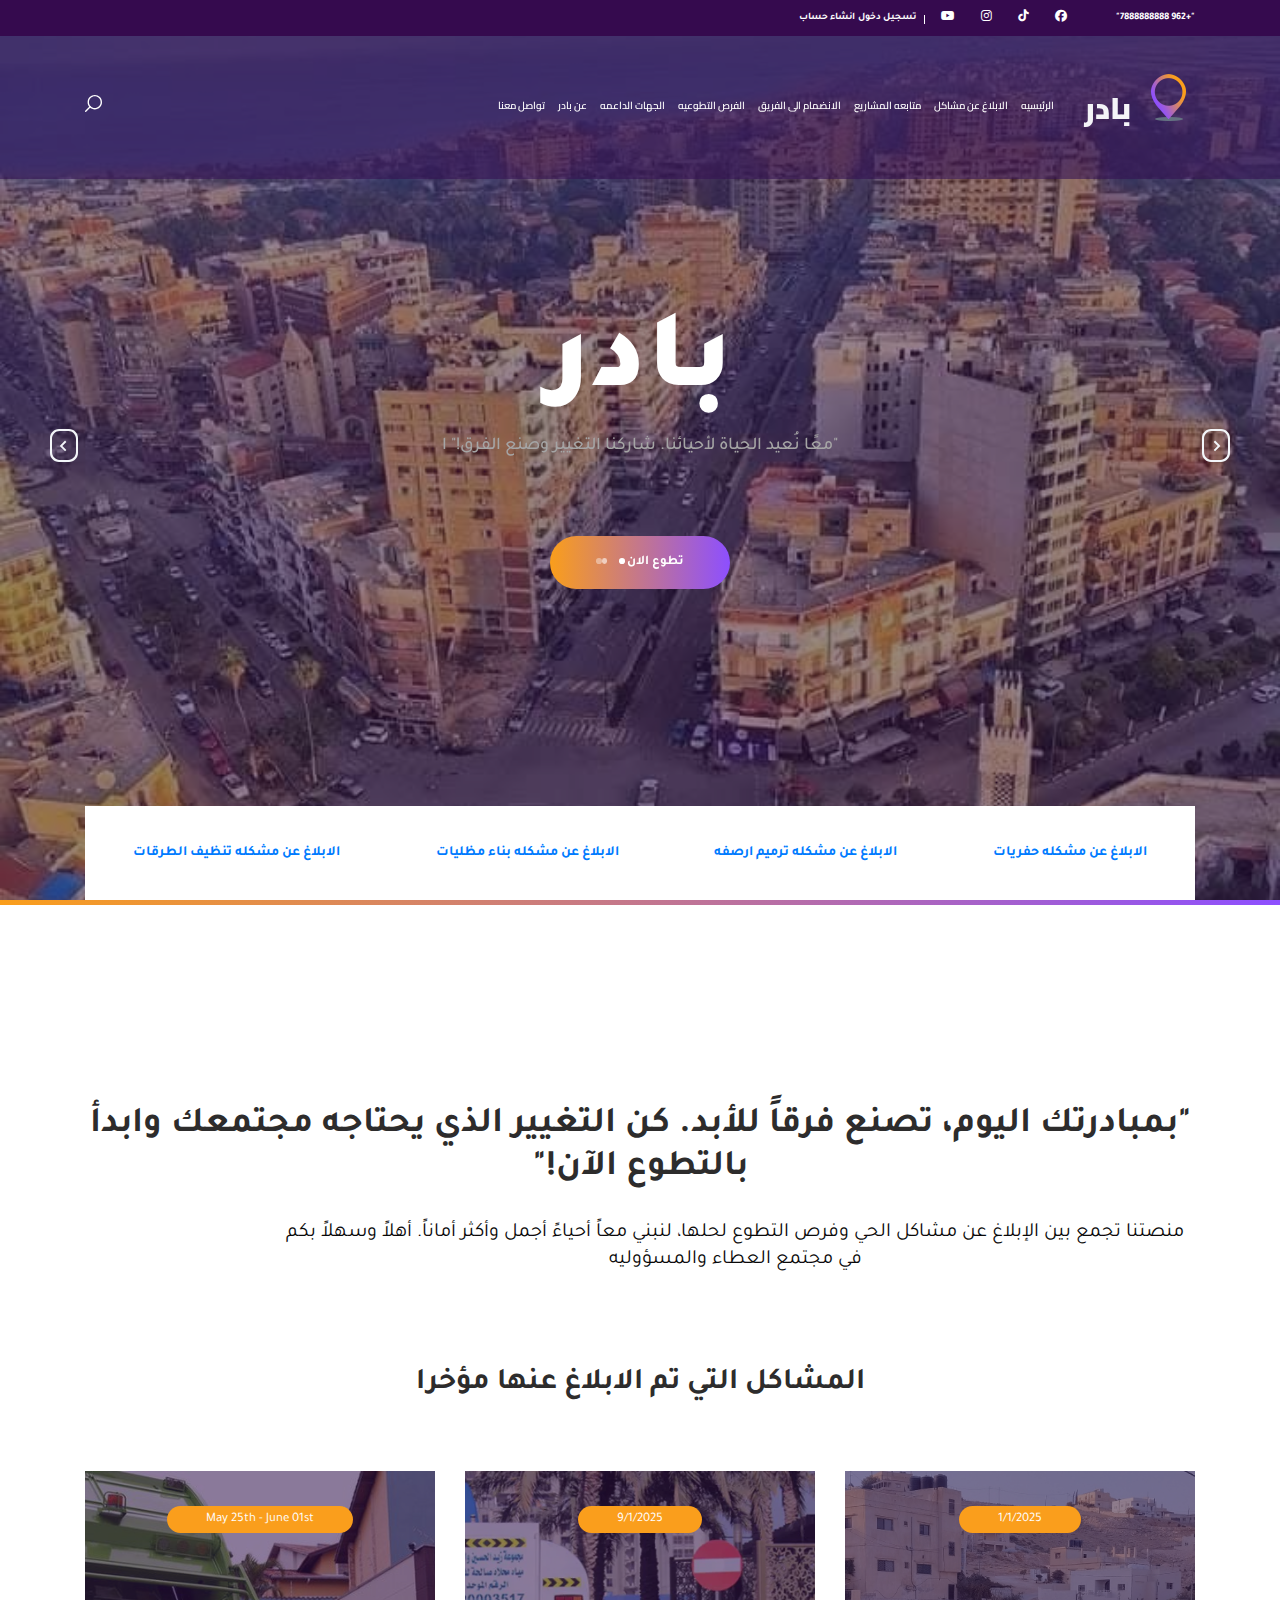
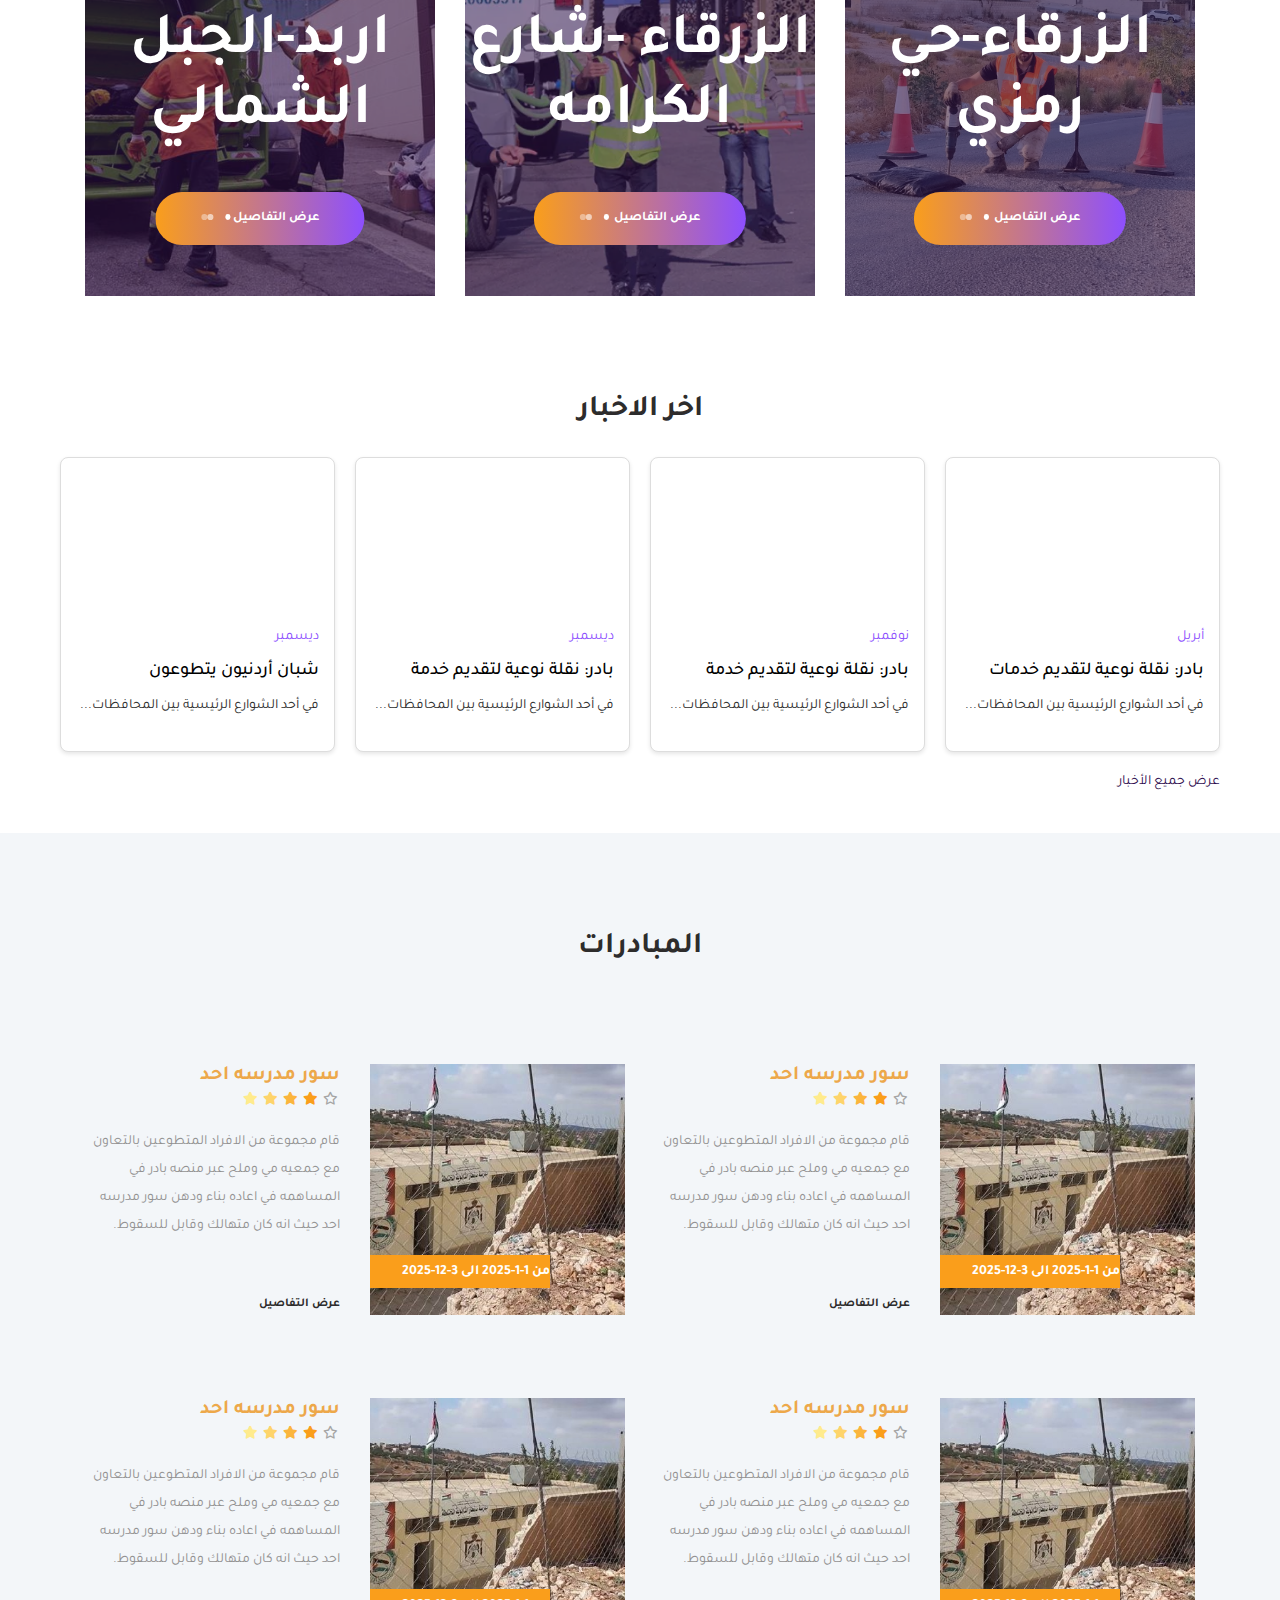
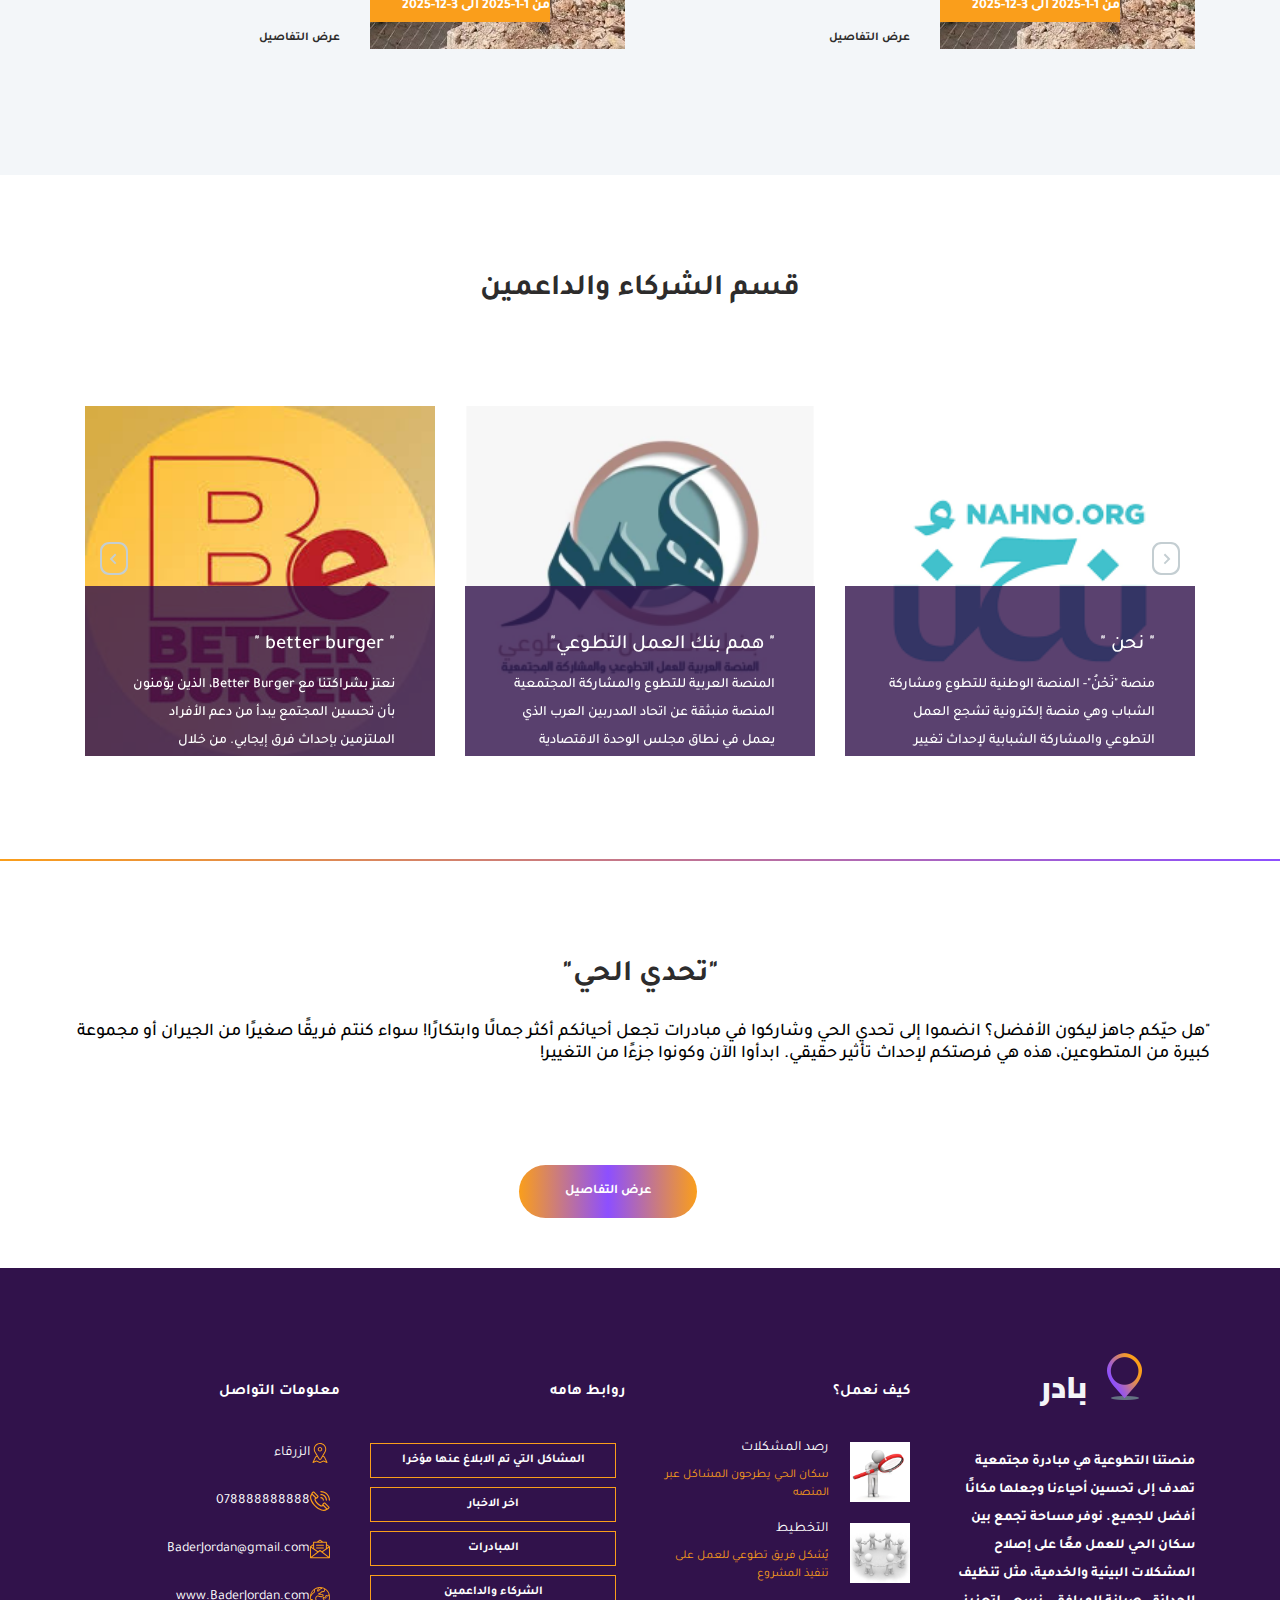
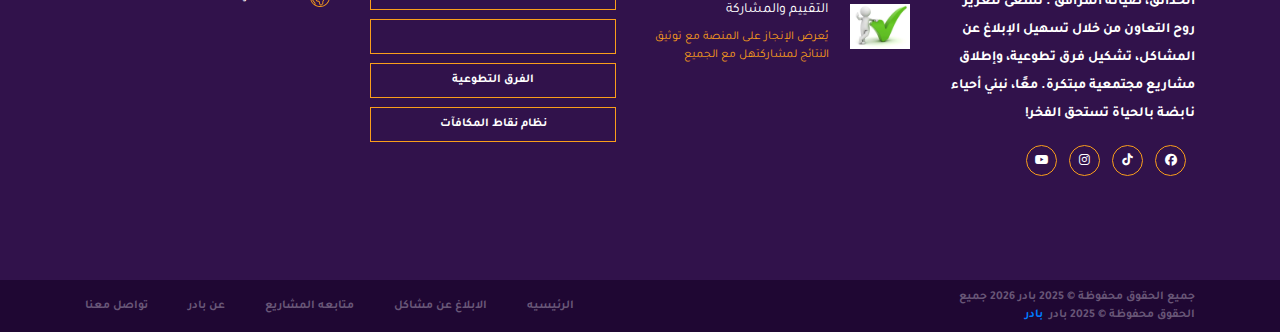
<file: index.html>
<!DOCTYPE html>
<html lang="ar" dir="rtl" >

<head>
	<title>Travelix</title>
	<meta charset="utf-8">
	<meta http-equiv="X-UA-Compatible" content="IE=edge">
	<meta name="description" content="Travelix Project">
	<meta name="viewport" content="width=device-width, initial-scale=1">
	<link rel="stylesheet" type="text/css" href="styles/bootstrap4/bootstrap.min.css">
    <link href="https://cdnjs.cloudflare.com/ajax/libs/font-awesome/6.5.1/css/all.min.css" rel="stylesheet">
	<link rel="stylesheet" type="text/css" href="plugins/OwlCarousel2-2.2.1/owl.carousel.css">
	<link rel="stylesheet" type="text/css" href="plugins/OwlCarousel2-2.2.1/owl.theme.default.css">
	<link rel="stylesheet" type="text/css" href="plugins/OwlCarousel2-2.2.1/animate.css">
	<link rel="stylesheet" type="text/css" href="styles/main_styles.css">
	<link rel="stylesheet" type="text/css" href="styles/responsive.css">
</head>

<body>

	<div class="super_container">

		<!-- Header -->

		<header class="header">

			<!-- Top Bar -->

			<div class="top_bar">
				<div class="container">
					<div class="row">
						<div class="col d-flex flex-row">
							<div class="phone">"+962 7888888888"</div>
							<div class="social">
								<ul class="social_list">
									<li class="social_list_item"><a href="https://www.facebook.com/share/1DnqRiSAZd/?mibextid=wwXIfr"><i class="fab fa-facebook"></i></a></li>
									<li class="social_list_item"><a href="tiktok.com/@hussam_abbas?_t=8o8JuqzzK3V&_r=1">              <i class="fab fa-tiktok"></i></a></li>
									<li class="social_list_item"><a href="https://www.instagram.com/hussam_abbass?igsh=eXgzNmVuN21sMG9i"><i class="fab fa-instagram"></i></a></li>
									<li class="social_list_item"><a href="youtube.com/@hussam_abbaas"><i class="fab fa-youtube"></i></a></li>
								</ul>
							</div>
							<div class="user_box ml-auto">
								<div class="user_box_login user_box_link"><a href="#">تسجيل دخول</a></div>
								<div class="user_box_register user_box_link"><a href="#">انشاء حساب</a></div>
							</div>
						</div>
					</div>
				</div>
			</div>

			<!-- Main Navigation -->

			<nav class="main_nav">
				<div class="container">
					<div class="row">
						<div class="col main_nav_col d-flex flex-row align-items-center justify-content-start">
							<div class="logo_container">
								<div class="logo"><a href="#"><img src="images/logo.png" alt="">بادر </a></div>
							</div>
							<div class="main_nav_container ml-auto">
								<ul class="main_nav_list">
									<li class="main_nav_item"><a href="index.html">الرئيسيه</a></li>
									<li class="main_nav_item"><a href="ReportProblem.html"> الابلاغ عن مشاكل</a></li>
									<li class="main_nav_item"><a href="FollowUpProjects.html">متابعه المشاريع</a></li>
									<li class="main_nav_item"><a href="NeighborhoodChallenge.html">الانضمام الى الفريق </a></li>
									<li class="main_nav_item"><a href="FollowUpProjects.html">الفرص التطوعيه </a></li>
									<li class="main_nav_item"><a href="SupportingParties.html">الجهات الداعمه</a></li>
									<li class="main_nav_item"><a href="about.html">عن بادر </a></li>
									<li class="main_nav_item"><a href="contact.html">تواصل معنا </a></li>



								</ul>
							</div>
							<div class="content_search ml-lg-0 ml-auto">
								<svg version="1.1" id="Layer_1" xmlns="http://www.w3.org/2000/svg"
									xmlns:xlink="http://www.w3.org/1999/xlink" x="0px" y="0px" width="17px"
									height="17px" viewBox="0 0 512 512" enable-background="new 0 0 512 512"
									xml:space="preserve">
									<g>
										<g>
											<g>
												<path class="mag_glass" fill="#FFFFFF" d="M78.438,216.78c0,57.906,22.55,112.343,63.493,153.287c40.945,40.944,95.383,63.494,153.287,63.494
											s112.344-22.55,153.287-63.494C489.451,329.123,512,274.686,512,216.78c0-57.904-22.549-112.342-63.494-153.286
											C407.563,22.549,353.124,0,295.219,0c-57.904,0-112.342,22.549-153.287,63.494C100.988,104.438,78.439,158.876,78.438,216.78z
											M119.804,216.78c0-96.725,78.69-175.416,175.415-175.416s175.418,78.691,175.418,175.416
											c0,96.725-78.691,175.416-175.416,175.416C198.495,392.195,119.804,313.505,119.804,216.78z" />
											</g>
										</g>
										<g>
											<g>
												<path class="mag_glass" fill="#FFFFFF" d="M6.057,505.942c4.038,4.039,9.332,6.058,14.625,6.058s10.587-2.019,14.625-6.058L171.268,369.98
											c8.076-8.076,8.076-21.172,0-29.248c-8.076-8.078-21.172-8.078-29.249,0L6.057,476.693
											C-2.019,484.77-2.019,497.865,6.057,505.942z" />
											</g>
										</g>
									</g>
								</svg>
							</div>

							<form id="search_form" class="search_form bez_1">
								<input type="search" class="search_content_input bez_1">
							</form>

							<div class="hamburger">
								<i class="fa fa-bars trans_200"></i>
							</div>
						</div>
					</div>
				</div>
			</nav>

		</header>

		<div class="menu trans_500">
			<div class="menu_content d-flex flex-column align-items-center justify-content-center text-center">
				<div class="menu_close_container">
					<div class="menu_close"></div>
				</div>
				<div class="logo menu_logo"><a href="#"><img src="images/logo.png" alt=""></a></div>
				<ul>
					<li class="menu_item"><a href="index.html">الرئيسيه</a></li>
					<li class="menu_item"><a href="ReportProblem.html">الابلاغ عن مشاكل</a></li>
					<li class="menu_item"><a href="FollowUpProjects.html">متابعه المشاريع</a></li>
					<li class="menu_item"><a href="offers.html">الانضمام الى الفريق </a></li>
					<li class="menu_item"><a href="FollowUpProjects.html">الفرص التطوعيه </a></li>
					<li class="menu_item"><a href="SupportingParties.html">الجهات الداعمه</a></li>
					<li class="menu_item"><a href="about.html">عن بادر</a></li>
					<li class="menu_item"><a href="contact.html"> تواصل معنا</a></li>




				</ul>
			</div>
		</div>

		<!-- Home -->

		<div class="home">

			<!-- Home Slider -->

			<div class="home_slider_container">

				<div class="owl-carousel owl-theme home_slider">

					<!-- Slider Item -->
					<div class="owl-item home_slider_item">
						<!-- Image by https://unsplash.com/@anikindimitry -->
						<div class="home_slider_background" style="background-image:url(images/street1.jpg)"></div>

						<div class="home_slider_content text-center">
							<div class="home_slider_content_inner" data-animation-in="flipInX"
								data-animation-out="animate-out fadeOut">
								<h1>بادر</h1>
								<h4>"معًا نُعيد الحياة لأحيائنا. شاركنا التغيير وصنع الفرق!" ا</h4>
								<div class="button home_slider_button">
									<div class="button_bcg"></div><a href="#">تطوع
										الان<span></span><span></span><span></span></a>
								</div>
							</div>
						</div>
					</div>

					<!-- Slider Item -->
					<div class="owl-item home_slider_item">
						<div class="home_slider_background" style="background-image:url(images/image.png)"></div>

						<div class="home_slider_content text-center">
							<div class="home_slider_content_inner" data-animation-in="flipInX"
								data-animation-out="animate-out fadeOut">
								<h1>بادر</h1>
								<h4>"كل خطوة صغيرة تقربنا من هدف أكبر. لنبدأ اليوم!" </h4>
								<div class="button home_slider_button">
									<div class="button_bcg"></div><a href="#"> متابعه
										المشاريع<span></span><span></span><span></span></a>
								</div>
							</div>
						</div>
					</div>

					<!-- Slider Item -->
					<div class="owl-item home_slider_item">
						<div class="home_slider_background" style="background-image:url(images/street.jpg)"></div>

						<div class="home_slider_content text-center">
							<div class="home_slider_content_inner" data-animation-in="flipInX"
								data-animation-out="animate-out fadeOut">
								<h1>بادر</h1>
								<h4> "نحن هنا لجعل الحي أجمل! شاركنا الرحلة."</h4>
								<div class="button home_slider_button">
									<div class="button_bcg"></div><a href="#">
										تبرع<span></span><span></span><span></span></a>
								</div>
							</div>
						</div>
					</div>

				</div>

				<!-- Home Slider Nav - Prev -->
				<div class="home_slider_nav home_slider_prev">
					<svg version="1.1" id="Layer_2" xmlns="http://www.w3.org/2000/svg"
						xmlns:xlink="http://www.w3.org/1999/xlink" x="0px" y="0px" width="28px" height="33px"
						viewBox="0 0 28 33" enable-background="new 0 0 28 33" xml:space="preserve">
						<defs>
							<linearGradient id='home_grad_prev'>
								<stop offset='0%' stop-color='#fa9e1b' />
								<stop offset='100%' stop-color='#8d4fff' />
							</linearGradient>
						</defs>
						<path class="nav_path" fill="#F3F6F9" d="M19,0H9C4.029,0,0,4.029,0,9v15c0,4.971,4.029,9,9,9h10c4.97,0,9-4.029,9-9V9C28,4.029,23.97,0,19,0z
					M26,23.091C26,27.459,22.545,31,18.285,31H9.714C5.454,31,2,27.459,2,23.091V9.909C2,5.541,5.454,2,9.714,2h8.571
					C22.545,2,26,5.541,26,9.909V23.091z" />
						<polygon class="nav_arrow" fill="#F3F6F9" points="15.044,22.222 16.377,20.888 12.374,16.885 16.377,12.882 15.044,11.55 9.708,16.885 11.04,18.219 
					11.042,18.219 " />
					</svg>
				</div>

				<!-- Home Slider Nav - Next -->
				<div class="home_slider_nav home_slider_next">
					<svg version="1.1" id="Layer_3" xmlns="http://www.w3.org/2000/svg"
						xmlns:xlink="http://www.w3.org/1999/xlink" x="0px" y="0px" width="28px" height="33px"
						viewBox="0 0 28 33" enable-background="new 0 0 28 33" xml:space="preserve">
						<defs>
							<linearGradient id='home_grad_next'>
								<stop offset='0%' stop-color='#fa9e1b' />
								<stop offset='100%' stop-color='#8d4fff' />
							</linearGradient>
						</defs>
						<path class="nav_path" fill="#F3F6F9" d="M19,0H9C4.029,0,0,4.029,0,9v15c0,4.971,4.029,9,9,9h10c4.97,0,9-4.029,9-9V9C28,4.029,23.97,0,19,0z
				M26,23.091C26,27.459,22.545,31,18.285,31H9.714C5.454,31,2,27.459,2,23.091V9.909C2,5.541,5.454,2,9.714,2h8.571
				C22.545,2,26,5.541,26,9.909V23.091z" />
						<polygon class="nav_arrow" fill="#F3F6F9" points="13.044,11.551 11.71,12.885 15.714,16.888 11.71,20.891 13.044,22.224 18.379,16.888 17.048,15.554 
				17.046,15.554 " />
					</svg>
				</div>
			</div>

		</div>
		<!-- Search -->

	<div class="search">
		

		<!-- Search Contents -->
		
		<div class="container fill_height">
			
				

		<!-- Search Tabs -->

		<div class="search_tabs_container">
			<div
				class="search_tabs d-flex flex-lg-row flex-column align-items-lg-center align-items-start justify-content-lg-between justify-content-start">
				<div
					class="search_tab d-flex flex-row align-items-center justify-content-lg-center justify-content-start"><a href="ReportProblem.html">
					الابلاغ عن مشكله حفريات</a></div>
				<div
					class="search_tab d-flex flex-row align-items-center justify-content-lg-center justify-content-start"><a href="ReportProblem.html">
					الابلاغ عن مشكله ترميم ارصفه</a></div>
				<div
					class="search_tab d-flex flex-row align-items-center justify-content-lg-center justify-content-start"><a href="ReportProblem.html">
					الابلاغ عن مشكله بناء مظليات</a></div>
				<div
					class="search_tab d-flex flex-row align-items-center justify-content-lg-center justify-content-start"><a href="ReportProblem.html">
					الابلاغ عن مشكله تنظيف الطرقات</a></div>
			</div>
		</div>
				</div></div>


		<!-- Intro -->

		<div class="intro">
			<div class="container">
				<div class="row">
					<div class="col">
						<h2 class="intro_title text-center">"بمبادرتك اليوم، تصنع فرقاً للأبد. كن التغيير الذي يحتاجه
							مجتمعك وابدأ بالتطوع الآن!"</h2>
					</div>
				</div>
				<div class="row">
					<div class="col-lg-10 offset-lg-1">
						<div class="intro_text text-center">
							<p>منصتنا تجمع بين الإبلاغ عن مشاكل الحي وفرص التطوع لحلها، لنبني معاً أحياءً أجمل وأكثر
								أماناً. أهلاً وسهلاً بكم في مجتمع العطاء والمسؤوليه </p>
						</div>
					</div>
				</div>
				<div class="col text-center">
					<h2 class="section_title">المشاكل التي تم الابلاغ عنها مؤخرا</h2>
				</div>
				

					<div class="row intro_items">

						<!-- Intro Item -->

						<div class="col-lg-4 intro_col">
							<div class="intro_item">
								<div class="intro_item_overlay"></div>
								<!-- Image by https://unsplash.com/@dnevozhai -->
								<div class="intro_item_background" style="background-image:url(images/husam.jpeg)">
								</div>
								<div
									class="intro_item_content d-flex flex-column align-items-center justify-content-center">
									<div class="intro_date">1/1/2025</div>
									<div class="button intro_button">
										<div class="button_bcg"></div><a href="#">عرض التفاصيل   <span></span><span></span><span></span></a>
									</div>
									<div class="intro_center text-center">
										<h1> الزرقاء-حي رمزي</h1>
									</div>
								</div>
							</div>
						</div>

						<!-- Intro Item -->

						<div class="col-lg-4 intro_col">
							<div class="intro_item">
								<div class="intro_item_overlay"></div>
								<!-- Image by https://unsplash.com/@hellolightbulb -->
								<div class="intro_item_background" style="background-image:url(images/1.webp)">
								</div>
								<div
									class="intro_item_content d-flex flex-column align-items-center justify-content-center">
									<div class="intro_date">9/1/2025</div>
									<div class="button intro_button">
										<div class="button_bcg"></div><a href="#">عرض التفاصيل  <span></span><span></span><span></span></a>
									</div>
									<div class="intro_center text-center">
										<h1>الزرقاء -شارع الكرامه</h1>
										
									</div>
								</div>
							</div>
						</div>

						<!-- Intro Item -->

						<div class="col-lg-4 intro_col">
							<div class="intro_item">
								<div class="intro_item_overlay"></div>
								<!-- Image by https://unsplash.com/@willianjusten -->
								<div class="intro_item_background" style="background-image:url(images/clean.jpg)">
								</div>
								<div
									class="intro_item_content d-flex flex-column align-items-center justify-content-center">
									<div class="intro_date">May 25th - June 01st</div>
									<div class="button intro_button">
										<div class="button_bcg"></div><a href="#">عرض التفاصيل<span></span><span></span><span></span></a>
									</div>
									<div class="intro_center text-center">
										<h1>اربد-الجبل الشمالي</h1>
										
									</div>
								</div>
							</div>
						</div>

					</div>
			</div>
		</div>

		<!-- news -->
		<div class="col text-center">
			<h2 class="section_title">اخر الاخبار</h2>
		</div>
		<div class="containernews">
			
			<div class="news-grid">
				<div class="news-card">
					<img src="./images/news1.jpeg" alt="" class="news-image">
					<div class="news-content">
						<p class="date">أبريل</p>
						<h3>بادر: نقلة نوعية لتقديم خدمات</h3>
						<p class="description">في أحد الشوارع الرئيسية بين المحافظات...</p>
					</div>
				</div>
				<div class="news-card">
					<img src="./images/news2.jpg" alt="" class="news-image">
					<div class="news-content">
						<p class="date">نوفمبر</p>
						<h3>بادر: نقلة نوعية لتقديم خدمة</h3>
						<p class="description">في أحد الشوارع الرئيسية بين المحافظات...</p>
					</div>
				</div>
				<div class="news-card">
					<img src="./images/news3.jpg" alt="" class="news-image">
					<div class="news-content">
						<p class="date">ديسمبر</p>
						<h3>بادر: نقلة نوعية لتقديم خدمة</h3>
						<p class="description">في أحد الشوارع الرئيسية بين المحافظات...</p>
					</div>
				</div>
				<div class="news-card">
					<img src="./images/news4.jpg" alt="" class="news-image">
					<div class="news-content">
						<p class="date">ديسمبر</p>
						<h3>شبان أردنيون يتطوعون</h3>
						<p class="description">في أحد الشوارع الرئيسية بين المحافظات...</p>
					</div>
				</div>
				<headernews>
					<a href="#" class="view-all">عرض جميع الأخبار</a>
				</headernews>
			</div>
		</div>
		

		<!-- /offer مبادرات-->

		<div class="offers">
			<div class="container">
				<div class="row">
					<div class="col text-center">
						<h2 class="section_title">المبادرات</h2>
					</div>
				</div>
				<div class="row offers_items">

					<!--1 مبادرات  -->
					<div class="col-lg-6 offers_col">
						<div class="offers_item">
							<div class="row">
								<div class="col-lg-6">
									<div class="offers_image_container">
										<!-- Image by https://unsplash.com/@kensuarez -->
										<div class="offers_image_background"
											style="background-image:url(images/scool.jpg)"></div>
										<div class="offer_name"><a href="#">من 1-1-2025 الى 3-12-2025 </a></div>
									</div>
								</div>
								<div class="col-lg-6">
									<div class="offers_content">
										<div class="offers_price">سور مدرسه احد</div>
										<div class="rating_r rating_r_4 offers_rating">
											<i></i>
											<i></i>
											<i></i>
											<i></i>
											<i></i>
										</div>
										<p class="offers_text">قام مجموعة من الافراد المتطوعين بالتعاون مع جمعيه مي وملح  عبر منصه بادر  
											في المساهمه في اعاده بناء ودهن سور مدرسه احد حيث انه كان متهالك وقابل للسقوط.</p>
										
										<div class="offers_link"><a href="offers.html">عرض التفاصيل</a></div>
									</div>
								</div>
							</div>
						</div>
					</div>

					<!--2 مبادرات  -->
					<div class="col-lg-6 offers_col">
						<div class="offers_item">
							<div class="row">
								<div class="col-lg-6">
									<div class="offers_image_container">
										<!-- Image by https://unsplash.com/@kensuarez -->
										<div class="offers_image_background"
											style="background-image:url(images/scool.jpg)"></div>
										<div class="offer_name"><a href="#">من 1-1-2025 الى 3-12-2025 </a></div>
									</div>
								</div>
								<div class="col-lg-6">
									<div class="offers_content">
										<div class="offers_price">سور مدرسه احد</div>
										<div class="rating_r rating_r_4 offers_rating">
											<i></i>
											<i></i>
											<i></i>
											<i></i>
											<i></i>
										</div>
										<p class="offers_text">قام مجموعة من الافراد المتطوعين بالتعاون مع جمعيه مي وملح  عبر منصه بادر  
											في المساهمه في اعاده بناء ودهن سور مدرسه احد حيث انه كان متهالك وقابل للسقوط.</p>
										
										<div class="offers_link"><a href="offers.html">عرض التفاصيل</a></div>
									</div>
								</div>
							</div>
						</div>
					</div>

					<!--3 مبادرات  -->
					<div class="col-lg-6 offers_col">
						<div class="offers_item">
							<div class="row">
								<div class="col-lg-6">
									<div class="offers_image_container">
										<!-- Image by https://unsplash.com/@kensuarez -->
										<div class="offers_image_background"
											style="background-image:url(images/scool.jpg)"></div>
										<div class="offer_name"><a href="#">من 1-1-2025 الى 3-12-2025 </a></div>
									</div>
								</div>
								<div class="col-lg-6">
									<div class="offers_content">
										<div class="offers_price">سور مدرسه احد</div>
										<div class="rating_r rating_r_4 offers_rating">
											<i></i>
											<i></i>
											<i></i>
											<i></i>
											<i></i>
										</div>
										<p class="offers_text">قام مجموعة من الافراد المتطوعين بالتعاون مع جمعيه مي وملح  عبر منصه بادر  
											في المساهمه في اعاده بناء ودهن سور مدرسه احد حيث انه كان متهالك وقابل للسقوط.</p>
										
										<div class="offers_link"><a href="offers.html">عرض التفاصيل</a></div>
									
									</div>
								</div>
							</div>
						</div>
					</div>

					<!--4 مبادرات  -->
					<div class="col-lg-6 offers_col">
						<div class="offers_item">
							<div class="row">
								<div class="col-lg-6">
									<div class="offers_image_container">
										<!-- Image by https://unsplash.com/@kensuarez -->
										<div class="offers_image_background"
											style="background-image:url(images/scool.jpg)"></div>
										<div class="offer_name"><a href="#">من 1-1-2025 الى 3-12-2025 </a></div>
									</div>
								</div>
								<div class="col-lg-6">
									<div class="offers_content">
										<div class="offers_price">سور مدرسه احد</div>
										<div class="rating_r rating_r_4 offers_rating">
											<i></i>
											<i></i>
											<i></i>
											<i></i>
											<i></i>
										</div>
										<p class="offers_text">قام مجموعة من الافراد المتطوعين بالتعاون مع جمعيه مي وملح  عبر منصه بادر  
											في المساهمه في اعاده بناء ودهن سور مدرسه احد حيث انه كان متهالك وقابل للسقوط.</p>
										
										<div class="offers_link"><a href="offers.html">عرض التفاصيل</a></div>
									</div>
								</div>
							</div>
						</div>
					</div>

				</div>
			</div>
		</div>

		<!-- قسم الشركاء والداعمين /testimonials-->

		<div class="testimonials">
			<div class="test_border"></div>
			<div class="container">
				<div class="row">
					<div class="col text-center">
						<h2 class="section_title">قسم الشركاء والداعمين</h2>
					</div>
				</div>
				<div class="row">
					<div class="col">

						<!-- Testimonials Slider قسم الشركاء والداعمين -->

						<div class="test_slider_container">
							<div class="owl-carousel owl-theme test_slider">

						<!-- Testimonials Slider /قسم الشركاء والداعمين 1-->
						<div class="owl-item">
									<div class="test_item">
										<div class="test_image"><img src="images/Contributors1.png" alt=""></div>
										<!-- <div class="test_icon"><img src="images/Contributors.png" alt=""></div> -->
										<div class="test_content_container">
											<div class="test_content">
												
												<div class="test_quote_title">" نحن "</div>
												<p class="test_quote_text">منصة "نَحْنُ"- المنصة الوطنية للتطوع ومشاركة الشباب وهي منصة إلكترونية تشجع العمل التطوعي والمشاركة الشبابية لإحداث تغيير إيجابي في مجتمعاتهم .</p>
											</div>
										</div>
									</div>
								</div>

								<!-- Testimonial Item -->
								<div class="owl-item">
									<div class="test_item">
										<div class="test_image"><img src="images/Contributors2.png"
												alt=""></div>
										<!-- <div class="test_icon"><img src="images/Contributors.png" alt=""></div> -->
										<div class="test_content_container">
											<div class="test_content">
												
												<div class="test_quote_title">" همم بنك العمل التطوعي"</div>
												<p class="test_quote_text"> المنصة العربية للتطوع والمشاركة المجتمعية
													المنصة منبثقة عن اتحاد المدربين العرب الذي يعمل في نطاق مجلس الوحدة الاقتصادية العربية – جامعة الدول العربية
													اطلقت شهر يناير عام 2019 لتكون أول حاضنة عربية للعمل التطوعي توفر بيئة آمنة تخدم وتنظم العلاقة بين الجهات الموفرة للفرص التطوعية والمتطوعين في العالم العربي ، وتزود تلك الحاضنة الأطراف بالأدوات والموارد اللازمة لتعزيز برامج المشاركة المجتمعية ،</p>
											</div>
										</div>
									</div>
								</div>

								<!-- Testimonial Item -->
								<div class="owl-item">
									<div class="test_item">
										<div class="test_image"><img src="images/Contributors3.jpg"
												alt=""></div>
										<!-- <div class="test_icon"><img src="images/burger.jpg" alt=""></div> -->
										<div class="test_content_container">
											<div class="test_content">
												
												<div class="test_quote_title">" better burger "</div>
												<p class="test_quote_text">نعتز بشراكتنا مع Better Burger، الذين يؤمنون بأن تحسين المجتمع يبدأ من دعم الأفراد الملتزمين بإحداث فرق إيجابي. من خلال مساهمتهم السخية ودعمهم المستمر، أصبح بإمكاننا تنفيذ مشاريع تطوعية تُحدث تأثيرًا حقيقيًا في أحيائنا.
													Better Burger ليس مجرد مكان لتناول الطعام الشهي، بل هو نموذج للالتزام المجتمعي، حيث يساهمون في بناء جسور التعاون وتحفيز العمل الجماعي من أجل مستقبل أفضل.
													
													شكرًا لكم على كونكم جزءًا من رحلتنا نحو أحياء أجمل وأكثر استدامة!.</p>
											</div>
										</div>
									</div>
								</div>

								<!-- Testimonial Item -->
								<div class="owl-item">
									<div class="test_item">
										<div class="test_image"><img src="images/Contributors4.jpg" alt=""></div>
										<!-- <div class="test_icon"><img src="images/burger.jpg" alt=""></div> -->
										<div class="test_content_container">
											<div class="test_content">
												
												<div class="test_quote_title">" chaika seafood "</div>
												<p class="test_quote_text">نفتخر بدعم chaika seafood لمبادراتنا التطوعية التي تهدف إلى تحسين الأحياء وتعزيز العمل المجتمعي. إيمانهم بقوة التغيير الإيجابي جعلهم شريكًا فاعلًا في رحلتنا لإحداث فرق حقيقي في المجتمع.
													كما يقدمون أشهى المأكولات البحريه يقدمون أيضًا يد العون للمبادرات التي تجعل أحياءنا أكثر إشراقًا وازدهارًا. .</p>
											</div>
										</div>
									</div>
								</div>

								<!-- Testimonial Item -->
								<div class="owl-item">
									<div class="test_item">
										<div class="test_image"><img src="images/Contributors5.png" alt=""></div>
										<!-- <div class="test_icon"><img src="images/burger.jpg" alt=""></div> -->
										<div class="test_content_container">
											<div class="test_content">
												
												<div class="test_quote_title">" Chapalli Indian "</div>
												<p class="test_quote_text">نفخر بشراكتنا مع Chapalli Indian Restaurant، الذي لم يقتصر تميزه على تقديم أطباق هندية أصيلة وشهية، بل امتد إلى دعم مبادراتنا التطوعية لتحسين أحيائنا.
													إيمانهم بروح العمل الجماعي وأهمية العطاء يجعلهم مثالًا رائعًا على الشركات التي تضع المجتمع في قلب أولوياتها.</p>
											</div>
										</div>
									</div>
								</div>

							

							</div>

							<!-- Testimonials Slider Nav - Prev -->
							<div class="test_slider_nav test_slider_prev">
								<svg version="1.1" id="Layer_6" xmlns="http://www.w3.org/2000/svg"
									xmlns:xlink="http://www.w3.org/1999/xlink" x="0px" y="0px" width="28px"
									height="33px" viewBox="0 0 28 33" enable-background="new 0 0 28 33"
									xml:space="preserve">
									<defs>
										<linearGradient id='test_grad_prev'>
											<stop offset='0%' stop-color='#fa9e1b' />
											<stop offset='100%' stop-color='#8d4fff' />
										</linearGradient>
									</defs>
									<path class="nav_path" fill="#F3F6F9" d="M19,0H9C4.029,0,0,4.029,0,9v15c0,4.971,4.029,9,9,9h10c4.97,0,9-4.029,9-9V9C28,4.029,23.97,0,19,0z
								M26,23.091C26,27.459,22.545,31,18.285,31H9.714C5.454,31,2,27.459,2,23.091V9.909C2,5.541,5.454,2,9.714,2h8.571
								C22.545,2,26,5.541,26,9.909V23.091z" />
									<polygon class="nav_arrow" fill="#F3F6F9" points="15.044,22.222 16.377,20.888 12.374,16.885 16.377,12.882 15.044,11.55 9.708,16.885 11.04,18.219 
								11.042,18.219 " />
								</svg>
							</div>

							<!-- Testimonials Slider Nav - Next -->
							<div class="test_slider_nav test_slider_next">
								<svg version="1.1" id="Layer_7" xmlns="http://www.w3.org/2000/svg"
									xmlns:xlink="http://www.w3.org/1999/xlink" x="0px" y="0px" width="28px"
									height="33px" viewBox="0 0 28 33" enable-background="new 0 0 28 33"
									xml:space="preserve">
									<defs>
										<linearGradient id='test_grad_next'>
											<stop offset='0%' stop-color='#fa9e1b' />
											<stop offset='100%' stop-color='#8d4fff' />
										</linearGradient>
									</defs>
									<path class="nav_path" fill="#F3F6F9" d="M19,0H9C4.029,0,0,4.029,0,9v15c0,4.971,4.029,9,9,9h10c4.97,0,9-4.029,9-9V9C28,4.029,23.97,0,19,0z
							M26,23.091C26,27.459,22.545,31,18.285,31H9.714C5.454,31,2,27.459,2,23.091V9.909C2,5.541,5.454,2,9.714,2h8.571
							C22.545,2,26,5.541,26,9.909V23.091z" />
									<polygon class="nav_arrow" fill="#F3F6F9" points="13.044,11.551 11.71,12.885 15.714,16.888 11.71,20.891 13.044,22.224 18.379,16.888 17.048,15.554 
							17.046,15.554 " />
								</svg>
							</div>

						</div>

					</div>
				</div>

			</div>
		</div>
<!-- "تحدي الحي" -->
		<div class="trending">
			<div class="container">
				<div class="row">
					<div class="col text-center">
						<h2 class="section_title">"تحدي الحي"</h2>
					</div>
			
				<div class="trendingnew">
					<h4>
					"هل حيّكم جاهز ليكون الأفضل؟
					
					انضموا إلى تحدي الحي وشاركوا في مبادرات تجعل أحيائكم أكثر جمالًا وابتكارًا! سواء كنتم فريقًا صغيرًا من الجيران أو مجموعة كبيرة من المتطوعين، هذه هي فرصتكم لإحداث تأثير حقيقي. ابدأوا الآن وكونوا جزءًا من التغيير!
					</h4>
				</div>
				<div class="buttontrending">
					<a href="#" style="color: rgb(255, 255, 255);">عرض التفاصيل   <span></span><span></span><span></span></a>
				</div>
				</div>
				
				
			</div>
	
		</div>

	<!-- Footer -->

<footer class="footer">
    <div class="container">
        <div class="row">

            <!-- Footer Column -->
            <div class="col-lg-3 footer_column">
                <div class="footer_col">
                    <div class="footer_content footer_about">
                        <div class="logo_container footer_logo">
                            <div class="logo"><a href="#"><img src="images/logo.png" alt="">بادر</a></div>
                        </div>
                        <p class="footer_about_text">منصتنا التطوعية هي مبادرة مجتمعية تهدف إلى تحسين أحياءنا وجعلها مكانًا أفضل للجميع. نوفر مساحة تجمع بين سكان الحي للعمل معًا على إصلاح المشكلات البيئية والخدمية، مثل تنظيف الحدائق، صيانة المرافق .
                             نسعى لتعزيز روح التعاون من خلال تسهيل الإبلاغ عن المشاكل، تشكيل فرق تطوعية، وإطلاق مشاريع مجتمعية مبتكرة. معًا، نبني أحياء نابضة بالحياة تستحق الفخر!</p>
                        <ul class="footer_social_list">
                            <li class="footer_social_item"><a href="https://www.facebook.com/share/1DnqRiSAZd/?mibextid=wwXIfr"><i class="fab fa-facebook"></i></i></a></li>
                            <li class="footer_social_item"><a href="tiktok.com/@hussam_abbas?_t=8o8JuqzzK3V&_r=1">              <i class="fab fa-tiktok"></i></a></li>
                            <li class="footer_social_item"><a href="https://www.instagram.com/hussam_abbass?igsh=eXgzNmVuN21sMG9i"><i class="fab fa-instagram"></i></i></a></li>
                            <li class="footer_social_item"><a href="youtube.com/@hussam_abbaas"><i class="fab fa-youtube"></i></a></li>
                        </ul>
                    </div>
                </div>
            </div>

            <!-- Footer Column -->
            <div class="col-lg-3 footer_column">
                <div class="footer_col">
                    <div class="footer_title"> كيف نعمل؟
                    </div>
                    <div class="footer_content footer_blog">

                        <!-- Footer blog item -->
                        <div class="footer_blog_item clearfix">
                            <div class="footer_blog_image"><img src="images/fotter2.jpg"
                                alt="https://unsplash.com/@bergeryap87"></div>
                            <div class="footer_blog_content">
                                <div class="footer_blog_title"><a href=""> رصد المشكلات
                                </a>
                                </div>
                                <div class="footer_blog_date">سكان الحي يطرحون المشاكل عبر المنصه</div>
                            </div>
                        </div>

                        <!-- Footer blog item -->
                        <div class="footer_blog_item clearfix">
                            <div class="footer_blog_image"><img src="images/fottrer3.jpg"
                                alt="https://unsplash.com/@bergeryap87"></div>
                            <div class="footer_blog_content">
                                <div class="footer_blog_title"><a href="">التخطيط</a>
                                </div>
                                <div class="footer_blog_date">يُشكل فريق تطوعي للعمل على تنفيذ المشروع</div>
                            </div>
                        </div>

                        <!-- Footer blog item -->
                        <div class="footer_blog_item clearfix">
                            <div class="footer_blog_image"><img src="images/fotter4.jpg"
                                    alt="https://unsplash.com/@bergeryap87"></div>
                            <div class="footer_blog_content">
                                <div class="footer_blog_title"><a href="">التقييم والمشاركة</a>
                                </div>
                                <div class="footer_blog_date">يُعرض الإنجاز على المنصة مع توثيق النتائج لمشاركتهل مع الجميع</div>
                            </div>
                        </div>

                    </div>
                </div>
            </div>

            <!-- Footer Column -->
            <div class="col-lg-3 footer_column">
                <div class="footer_col">
                    <div class="footer_title">روابط هامه</div>
                    <div class="footer_content footer_tags">
                        <ul class="tags_list clearfix">
                            <li class="tag_item"><a href="FollowUpProjects.html">المشاكل التي تم الابلاغ عنها مؤخرا</a></li>
                            <li class="tag_item"><a href="#">اخر الاخبار</a></li>
                            <li class="tag_item"><a href="FollowUpProjects.html">المبادرات</a></li>
                            <li class="tag_item"><a href="SupportingParties.html"> الشركاء والداعمين</a></li>
                            <li class="tag_item"><a href="NeighborhoodChallenge.html"تحدي الحي"</a></li>
                            <li class="tag_item"><a href="#">الفرق التطوعية</a></li>
                            <li class="tag_item"><a href="#">نظام نقاط المكافآت</a></li>
                        </ul>
                    </div>
                </div>
            </div>

            <!-- Footer Column -->
            <div class="col-lg-3 footer_column">
                <div class="footer_col">
                    <div class="footer_title">معلومات التواصل</div>
                    <div class="footer_content footer_contact">
                        <ul class="contact_info_list">
                            <li class="contact_info_item d-flex flex-row">
                                <div>
                                    <div class="contact_info_icon"><img src="images/placeholder.svg" alt="">
                                    </div>
                                </div>
                                <div class="contact_info_text"> الزرقاء</div>
                            </li>
                            <li class="contact_info_item d-flex flex-row">
                                <div>
                                    <div class="contact_info_icon"><img src="images/phone-call.svg" alt="">
                                    </div>
                                </div>
                                <div class="contact_info_text">078888888888</div>
                            </li>
                            <li class="contact_info_item d-flex flex-row">
                                <div>
                                    <div class="contact_info_icon"><img src="images/message.svg" alt=""></div>
                                </div>
                                <div class="contact_info_text"><a
                                        href="mailto:BaderJordan@gmail.com.com?Subject=Hello"
                                        target="_top">BaderJordan@gmail.com</a></div>
                            </li>
                            <li class="contact_info_item d-flex flex-row">
                                <div>
                                    <div class="contact_info_icon"><img src="images/planet-earth.svg" alt="">
                                    </div>
                                </div>
                                <div class="contact_info_text"><a
                                        href="https://BaderJordan.com">www.BaderJordan.com</a></div>
                            </li>
                        </ul>
                    </div>
                </div>
            </div>

        </div>
    </div>
</footer>

<!-- Copyright -->

<div class="copyright">
    <div class="container">
        <div class="row">
            <div class="col-lg-3 order-lg-1 order-2  ">
                <div class="copyright_content d-flex flex-row align-items-center">
                <div> جميع الحقوق محفوظة © 2025 بادر
                        <script>document.write(new Date().getFullYear());</script>  جميع الحقوق محفوظة © 2025 بادر <i class="fa fa-heart-o" aria-hidden="true"></i>  <a
                            href="" target="_blank">بادر</a>
                        <!-- Link back to Colorlib can't be removed. Template is licensed under CC BY 3.0. -->
                    </div>
                </div>
            </div>
            <div class="col-lg-9 order-lg-2 order-1">
                <div class="footer_nav_container d-flex flex-row align-items-center justify-content-lg-end">
                    <div class="footer_nav">
                        <ul class="footer_nav_list">
                            <li class="footer_nav_item"><a href="index.html">الرئيسيه</a></li>
                            <li class="footer_nav_item"><a href="ReportProblem.html">الابلاغ عن مشاكل </a></li>
                            <li class="footer_nav_item"><a href="FollowUpProjects.html">متابعه المشاريع</a></li>
                            <li class="footer_nav_item"><a href="about.html">عن بادر</a></li>
                            <li class="footer_nav_item"><a href="contact.html">تواصل معنا</a></li>

                        </ul>
                    </div>
                </div>
            </div>
        </div>
    </div>
</div>

</div>

	<script src="js/jquery-3.2.1.min.js"></script>
	<script src="styles/bootstrap4/popper.js"></script>
	<script src="styles/bootstrap4/bootstrap.min.js"></script>
	<script src="plugins/OwlCarousel2-2.2.1/owl.carousel.js"></script>
	<script src="plugins/easing/easing.js"></script>
	<script src="js/custom.js"></script>

</body>

</html>
</file>
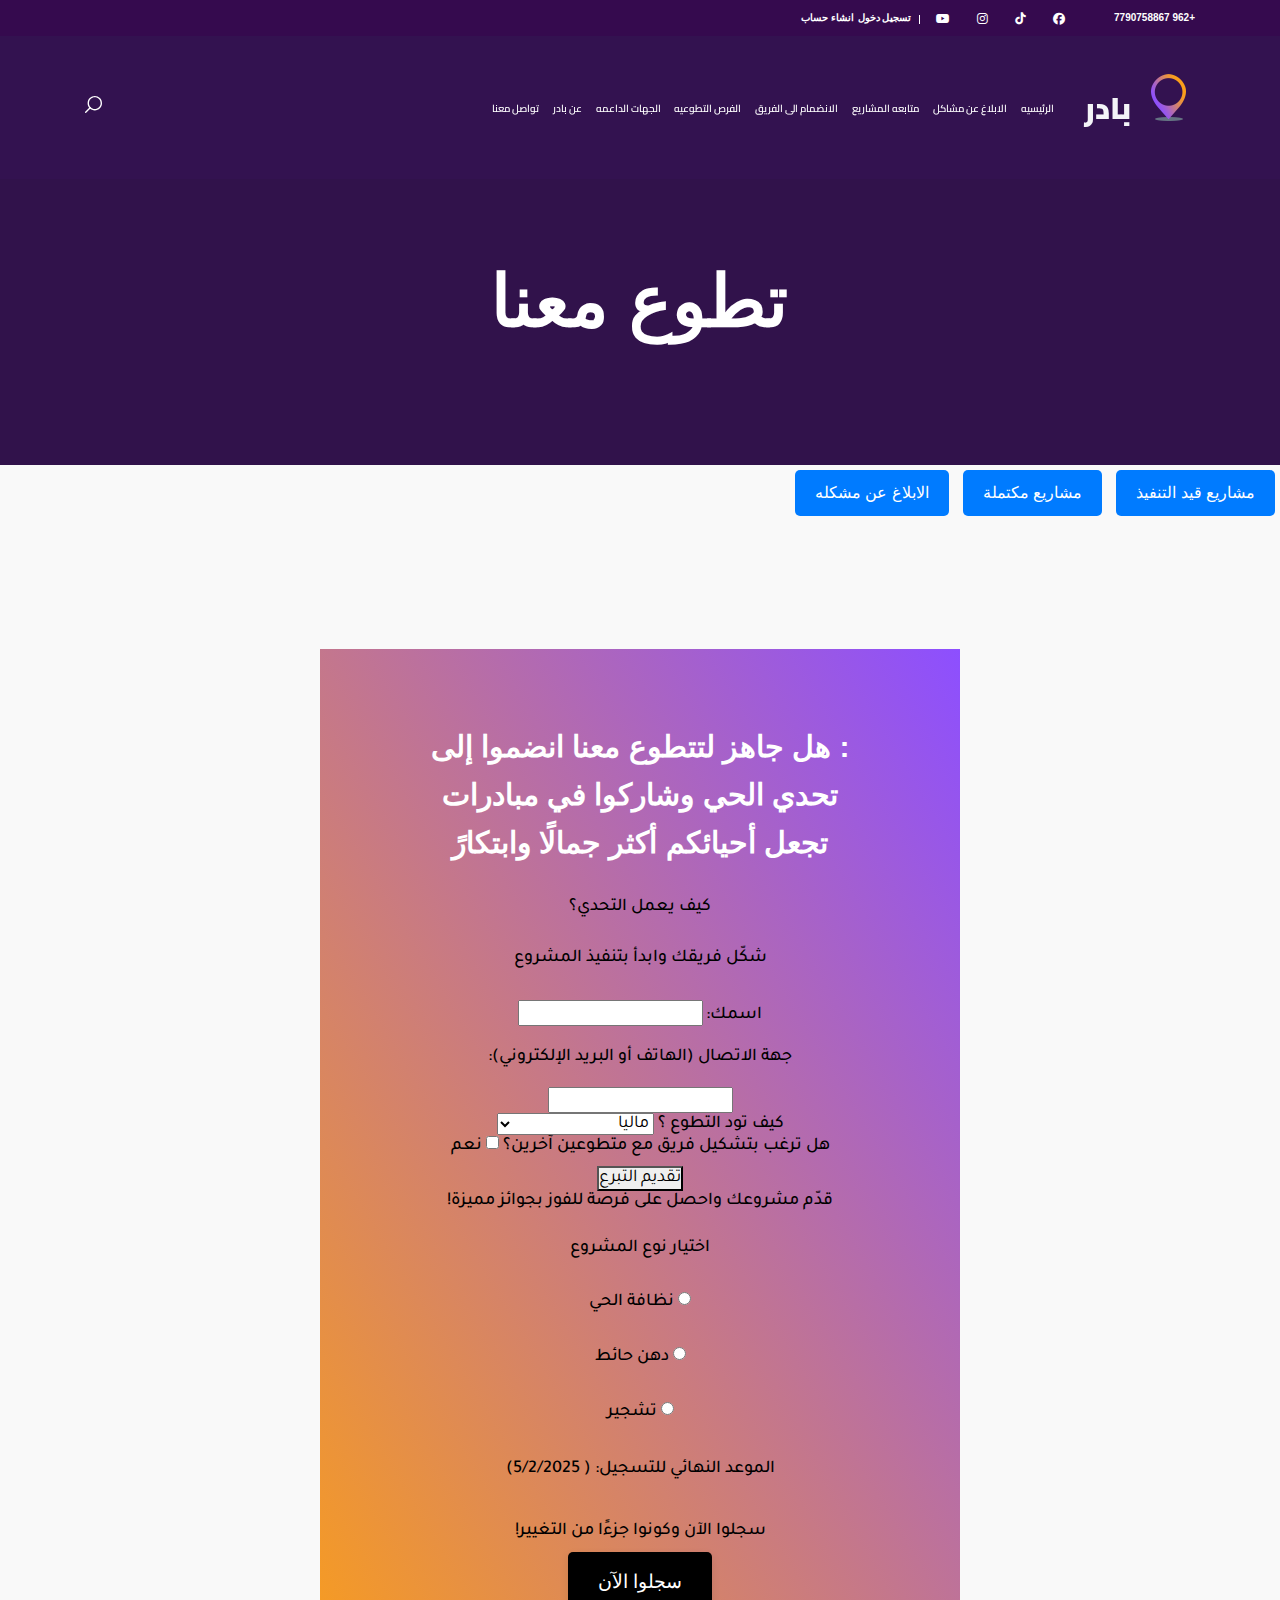
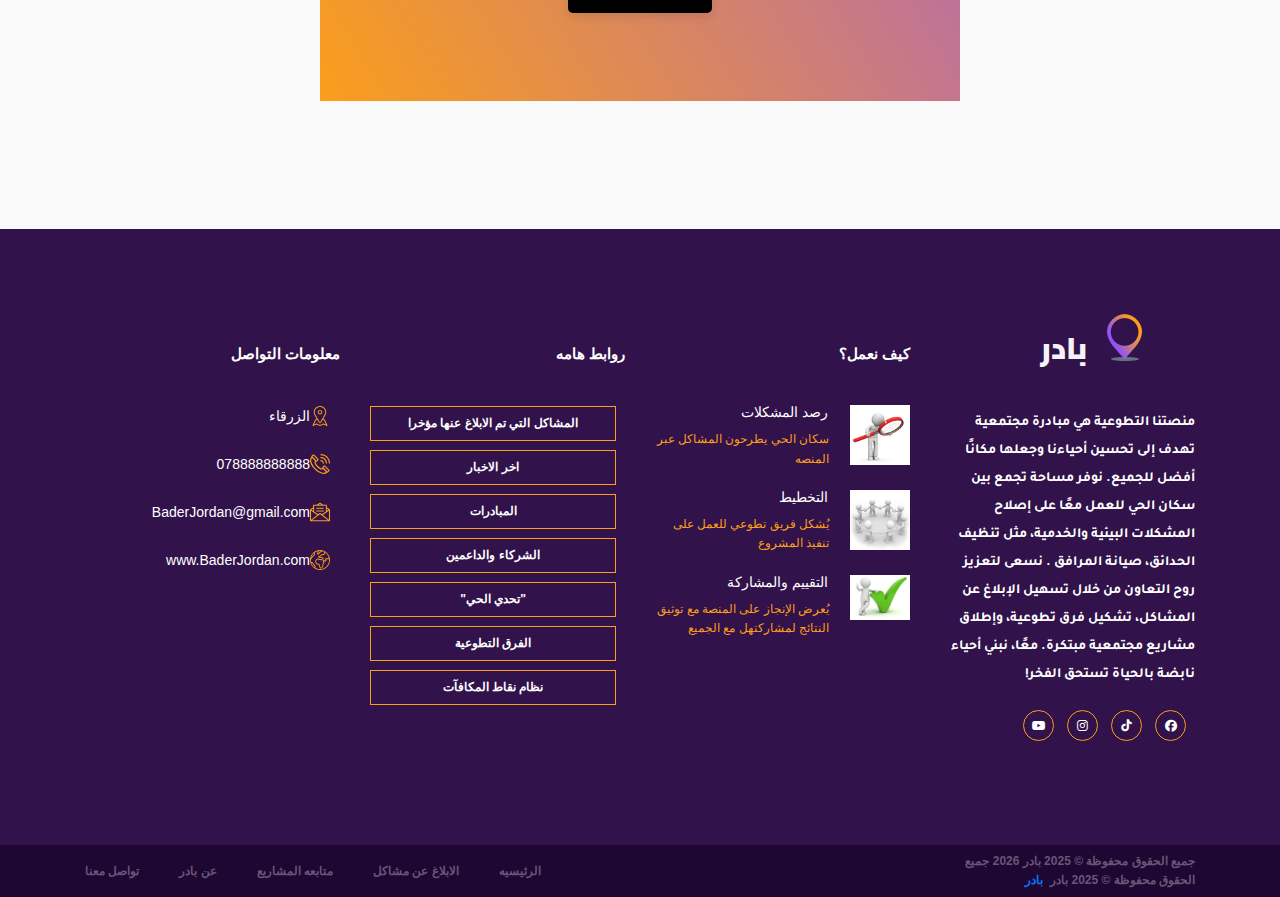
<file: NeighborhoodChallenge.html>
<!DOCTYPE html>
<html lang="ar" dir="rtl" >

<head>
	<title>Travelix</title>
	<meta charset="utf-8">
	<meta http-equiv="X-UA-Compatible" content="IE=edge">
	<meta name="description" content="Travelix Project">
	<meta name="viewport" content="width=device-width, initial-scale=1">
	<link rel="stylesheet" type="text/css" href="styles/bootstrap4/bootstrap.min.css">
    <link href="https://cdnjs.cloudflare.com/ajax/libs/font-awesome/6.5.1/css/all.min.css" rel="stylesheet">

	<link rel="stylesheet" type="text/css" href="styles/main_styles.css">
	<link rel="stylesheet" type="text/css" href="styles/responsive.css">
    <link rel="stylesheet" type="text/css" href="styles/contact_styles.css">
    <link rel="stylesheet" type="text/css" href="styles/contact_responsive.css">
    <link rel="stylesheet" type="text/css"  href="styles/NeighborhoodChalleng.e.css">
</head>

<body>

	<div class="super_container">

		<!-- Header -->

		<header class="header">

			<!-- Top Bar -->

			<div class="top_bar">
				<div class="container">
					<div class="row">
						<div class="col d-flex flex-row">
							<div class="phone">+962 7790758867</div>
							<div class="social">
                                     <li class="social_list_item"><a href="https://www.facebook.com/share/1DnqRiSAZd/?mibextid=wwXIfr"><i class="fab fa-facebook"></i></a></li>
                                     <li class="social_list_item"><a href="tiktok.com/@hussam_abbas?_t=8o8JuqzzK3V&_r=1">              <i class="fab fa-tiktok"></i></a></li>
                                     <li class="social_list_item"><a href="https://www.instagram.com/hussam_abbass?igsh=eXgzNmVuN21sMG9i"><i class="fab fa-instagram"></i></a></li>
                                     <li class="social_list_item"><a href="youtube.com/@hussam_abbaas"><i class="fab fa-youtube"></i></a></li>
								</ul>
							</div>
							<div class="user_box ml-auto">
								<div class="user_box_login user_box_link"><a href="#">تسجيل دخول</a></div>
								<div class="user_box_register user_box_link"><a href="#">انشاء حساب</a></div>
							</div>
						</div>
					</div>
				</div>
			</div>

			<!-- Main Navigation -->

			<nav class="main_nav">
				<div class="container">
					<div class="row">
						<div class="col main_nav_col d-flex flex-row align-items-center justify-content-start">
							<div class="logo_container">
								<div class="logo"><a href="#"><img src="images/logo.png" alt="">بادر </a></div>
							</div>
							<div class="main_nav_container ml-auto">
								<ul class="main_nav_list">
									<li class="main_nav_item"><a href="index.html">الرئيسيه</a></li>
									<li class="main_nav_item"><a href="ReportProblem.html"> الابلاغ عن مشاكل</a></li>
									<li class="main_nav_item"><a href="FollowUpProjects.html">متابعه المشاريع</a></li>
									<li class="main_nav_item"><a href="NeighborhoodChallenge.html">الانضمام الى الفريق </a></li>
									<li class="main_nav_item"><a href="FollowUpProjects.html">الفرص التطوعيه </a></li>
									<li class="main_nav_item"><a href="SupportingParties.html">الجهات الداعمه</a></li>
									<li class="main_nav_item"><a href="about.html">عن بادر </a></li>
									<li class="main_nav_item"><a href="contact.html">تواصل معنا </a></li>



								</ul>
							</div>
							<div class="content_search ml-lg-0 ml-auto">
								<svg version="1.1" id="Layer_1" xmlns="http://www.w3.org/2000/svg"
									xmlns:xlink="http://www.w3.org/1999/xlink" x="0px" y="0px" width="17px"
									height="17px" viewBox="0 0 512 512" enable-background="new 0 0 512 512"
									xml:space="preserve">
									<g>
										<g>
											<g>
												<path class="mag_glass" fill="#FFFFFF" d="M78.438,216.78c0,57.906,22.55,112.343,63.493,153.287c40.945,40.944,95.383,63.494,153.287,63.494
											s112.344-22.55,153.287-63.494C489.451,329.123,512,274.686,512,216.78c0-57.904-22.549-112.342-63.494-153.286
											C407.563,22.549,353.124,0,295.219,0c-57.904,0-112.342,22.549-153.287,63.494C100.988,104.438,78.439,158.876,78.438,216.78z
											M119.804,216.78c0-96.725,78.69-175.416,175.415-175.416s175.418,78.691,175.418,175.416
											c0,96.725-78.691,175.416-175.416,175.416C198.495,392.195,119.804,313.505,119.804,216.78z" />
											</g>
										</g>
										<g>
											<g>
												<path class="mag_glass" fill="#FFFFFF" d="M6.057,505.942c4.038,4.039,9.332,6.058,14.625,6.058s10.587-2.019,14.625-6.058L171.268,369.98
											c8.076-8.076,8.076-21.172,0-29.248c-8.076-8.078-21.172-8.078-29.249,0L6.057,476.693
											C-2.019,484.77-2.019,497.865,6.057,505.942z" />
											</g>
										</g>
									</g>
								</svg>
							</div>

							<form id="search_form" class="search_form bez_1">
								<input type="search" class="search_content_input bez_1">
							</form>

							<div class="hamburger">
								<i class="fa fa-bars trans_200"></i>
							</div>
						</div>
					</div>
				</div>
			</nav>

		</header>

		<div class="menu trans_500">
			<div class="menu_content d-flex flex-column align-items-center justify-content-center text-center">
				<div class="menu_close_container">
					<div class="menu_close"></div>
				</div>
				<div class="logo menu_logo"><a href="#"><img src="images/logo.png" alt=""></a></div>
				<ul>
					<li class="menu_item"><a href="index.html">الرئيسيه</a></li>
					<li class="menu_item"><a href="ReportProblem.html">الابلاغ عن مشاكل</a></li>
					<li class="menu_item"><a href="FollowUpProjects.html">متابعه المشاريع</a></li>
					<li class="menu_item"><a href="NeighborhoodChallenge.html">الانضمام الى الفريق </a></li>
					<li class="menu_item"><a href="FollowUpProjects.html">الفرص التطوعيه </a></li>
					<li class="menu_item"><a href="SupportingParties.html">الجهات الداعمه</a></li>
					<li class="menu_item"><a href="about.html">عن بادر</a></li>
					<li class="menu_item"><a href="contact.html"> تواصل معنا</a></li>




				</ul>
			</div>
		</div>

    </div>
    
    		
	<!-- Home -->

	<div class="home">
        
        <div class="home_slider_container">

    <div class="home_background parallax-window" data-parallax="scroll" data-image-src="images/headercontact.png"></div>
    <div class="home_content">
        <div class="home_title">تطوع معنا </div>
        <!-- <span><h4> نُعيد الحياة لأحيائنا. شاركنا التغيير وصنع الفرق!</h4> </span> -->
    </div>
        </div>
</div>

    
<!-- Contact -->



<div class="fillter">
           
    <div class="filter-buttons">
        <button class="filter-btn" data-filter="ongoing">مشاريع قيد التنفيذ<a href="FollowUpProjects.html"></a></button>
        <button class="filter-btn" data-filter="completed">مشاريع مكتملة<a href="detailsdone.html"></a></button>
        <button class="filter-btn" data-filter="report"><a href="Report a problem.html"></a>الابلاغ عن مشكله</button>

    </div>
</div>

            
            <!-- Contact Form -->
            <div class="contact_form_container">
                <div class="contact_title text-center"> : هل  جاهز لتتطوع معنا
                     انضموا إلى تحدي الحي وشاركوا في مبادرات تجعل أحيائكم أكثر جمالًا وابتكارً</div>
                     <h3 style="margin-top: 30px;">كيف يعمل التحدي؟</h2>
                     <ul>
                       
                         <li>
                             <h3 style="margin-top: 30px; margin-bottom: 30px;">شكّل فريقك وابدأ بتنفيذ المشروع</h3>
                             <form id="Nvolunteer-form">
                                 <label  for="volunteer-name"><h3>اسمك:</h3></label>
                                 <input type="text" id="Nvolunteer-name" name="name" required>
             
                                 <label for="volunteer-contact"><h3>جهة الاتصال (الهاتف أو البريد الإلكتروني):</h3></label>
                                 <input type="text" id="Nvolunteer-contact" name="contact" required>
             
                                 <label for="donation-type"><h3>كيف تود التطوع ؟ </h3</label>
                                 <select id="Ndonation-type" name="donation-type" required>
                                     <option value="financial">مالياً</option>
                                     <option value="effort"> بالانضمام الى فريق </option>
    
                                     <option value="materials">باليات ومواد</option>
                                 </select>
             
                                 <label for="team-formation">هل ترغب بتشكيل فريق مع متطوعين آخرين؟</label>
                                 <input type="checkbox" id="Nteam-formation" name="team-formation"> نعم
             
                                 <button type="submit">تقديم التبرع</button>
       


                <li>
                    
                    <h3>قدّم مشروعك واحصل على فرصة للفوز بجوائز مميزة!</h3>
                        <label for="project-type"  class="radio-group"><h3>اختيار نوع المشروع</h3></label>
                        <div>
                            <input type="radio"class="radio-group" name="project-type" value="cleanliness">
                            <label for="cleanliness-project"> <h3> نظافة الحي </h3></label>
                        </div>
                        <div>
                            <input type="radio" class="radio-group" name="project-type" value="innovation">
                            <label for="innovation-project"><h3>دهن حائط  </h3></label>
                        </div>
                        <div>
                            <input type="radio" class="radio-group" name="project-type" value="innovation">
                            <label for="innovation-project"> <h3>تشجير </h3> </label>
                        </div>
                        
                    
                </li>
            </ul>
            <h3>الموعد النهائي للتسجيل: <span id="Ndeadline-register">( 5/2/2025)</span></h3>
        </section>
    
    <section class="Ncta">
        <h3>سجلوا الآن وكونوا جزءًا من التغيير!</h3>
        <button class="Nregister-btn" onclick="showForm()">سجلوا الآن</button>
    </section>

    <section class="Nform-section" id="Nform-section" style="display: none;">
        <h2>نموذج التسجيل</h2>
        <form id="Nregistration-form">
            <label for="name">اسم الحي:</label>
            <input type="text" id="Nname" name="name" required>
            <label for="contact">جهة الاتصال (الهاتف أو البريد الإلكتروني):</label>
            <input type="text" id="Ncontact" name="contact" required>
            <label for="challenge">اختر التحدي:</label>
            <select id="Nchallenge" name="challenge" required>
                <option value="cleanliness"> نظافه شارع</option>
                <option value="innovation"> دهن اسوار</option>
                <option value="innovation"> 
                       " للمشاركه في المشاريع الاخرى يجب ان يكون لديك خبره "
                    <h3 style="color: rgb(64, 19, 106); text-decoration: underline;"> هل لديك الخبره الكافيه؟</h3>
                    <input placeholder=" ادخل مجال خبرتك ">
                  
                </option>
                <!--  -->
            </select>
            <button type="submit">تسجيل</button>
       
    </section>
</form>
</div>

</div>
</div>
</div>
</div>
<div class="Nloading" id="loading">
    جاري التحميل...
</div>

   <!-- Footer -->

<footer class="footer">
    <div class="container">
        <div class="row">

            <!-- Footer Column -->
            <div class="col-lg-3 footer_column">
                <div class="footer_col">
                    <div class="footer_content footer_about">
                        <div class="logo_container footer_logo">
                            <div class="logo"><a href="#"><img src="images/logo.png" alt="">بادر</a></div>
                        </div>
                        <p class="footer_about_text">منصتنا التطوعية هي مبادرة مجتمعية تهدف إلى تحسين أحياءنا وجعلها مكانًا أفضل للجميع. نوفر مساحة تجمع بين سكان الحي للعمل معًا على إصلاح المشكلات البيئية والخدمية، مثل تنظيف الحدائق، صيانة المرافق .
                             نسعى لتعزيز روح التعاون من خلال تسهيل الإبلاغ عن المشاكل، تشكيل فرق تطوعية، وإطلاق مشاريع مجتمعية مبتكرة. معًا، نبني أحياء نابضة بالحياة تستحق الفخر!</p>
                        <ul class="footer_social_list">
                            <li class="footer_social_item"><a href="https://www.facebook.com/share/1DnqRiSAZd/?mibextid=wwXIfr"><i class="fab fa-facebook"></i></i></a></li>
                            <li class="footer_social_item"><a href="tiktok.com/@hussam_abbas?_t=8o8JuqzzK3V&_r=1">              <i class="fab fa-tiktok"></i></a></li>
                            <li class="footer_social_item"><a href="https://www.instagram.com/hussam_abbass?igsh=eXgzNmVuN21sMG9i"><i class="fab fa-instagram"></i></i></a></li>
                            <li class="footer_social_item"><a href="youtube.com/@hussam_abbaas"><i class="fab fa-youtube"></i></a></li>
                        </ul>
                    </div>
                </div>
            </div>

            <!-- Footer Column -->
            <div class="col-lg-3 footer_column">
                <div class="footer_col">
                    <div class="footer_title"> كيف نعمل؟
                    </div>
                    <div class="footer_content footer_blog">

                        <!-- Footer blog item -->
                        <div class="footer_blog_item clearfix">
                            <div class="footer_blog_image"><img src="images/fotter2.jpg"
                                alt="https://unsplash.com/@bergeryap87"></div>
                            <div class="footer_blog_content">
                                <div class="footer_blog_title"><a href=""> رصد المشكلات
                                </a>
                                </div>
                                <div class="footer_blog_date">سكان الحي يطرحون المشاكل عبر المنصه</div>
                            </div>
                        </div>

                        <!-- Footer blog item -->
                        <div class="footer_blog_item clearfix">
                            <div class="footer_blog_image"><img src="images/fottrer3.jpg"
                                alt="https://unsplash.com/@bergeryap87"></div>
                            <div class="footer_blog_content">
                                <div class="footer_blog_title"><a href="">التخطيط</a>
                                </div>
                                <div class="footer_blog_date">يُشكل فريق تطوعي للعمل على تنفيذ المشروع</div>
                            </div>
                        </div>

                        <!-- Footer blog item -->
                        <div class="footer_blog_item clearfix">
                            <div class="footer_blog_image"><img src="images/fotter4.jpg"
                                    alt="https://unsplash.com/@bergeryap87"></div>
                            <div class="footer_blog_content">
                                <div class="footer_blog_title"><a href="">التقييم والمشاركة</a>
                                </div>
                                <div class="footer_blog_date">يُعرض الإنجاز على المنصة مع توثيق النتائج لمشاركتهل مع الجميع</div>
                            </div>
                        </div>

                    </div>
                </div>
            </div>

            <!-- Footer Column -->
            <div class="col-lg-3 footer_column">
                <div class="footer_col">
                    <div class="footer_title">روابط هامه</div>
                    <div class="footer_content footer_tags">
                        <ul class="tags_list clearfix">
                            <li class="tag_item"><a href="FollowUpProjects.html">المشاكل التي تم الابلاغ عنها مؤخرا</a></li>
                            <li class="tag_item"><a href="#">اخر الاخبار</a></li>
                            <li class="tag_item"><a href="FollowUpProjects.html">المبادرات</a></li>
                            <li class="tag_item"><a href="SupportingParties.html"> الشركاء والداعمين</a></li>
                            <li class="tag_item"><a href="#">"تحدي الحي"</a></li>
                            <li class="tag_item"><a href="#">الفرق التطوعية</a></li>
                            <li class="tag_item"><a href="#">نظام نقاط المكافآت</a></li>
                        </ul>
                    </div>
                </div>
            </div>

            <!-- Footer Column -->
            <div class="col-lg-3 footer_column">
                <div class="footer_col">
                    <div class="footer_title">معلومات التواصل</div>
                    <div class="footer_content footer_contact">
                        <ul class="contact_info_list">
                            <li class="contact_info_item d-flex flex-row">
                                <div>
                                    <div class="contact_info_icon"><img src="images/placeholder.svg" alt="">
                                    </div>
                                </div>
                                <div class="contact_info_text"> الزرقاء</div>
                            </li>
                            <li class="contact_info_item d-flex flex-row">
                                <div>
                                    <div class="contact_info_icon"><img src="images/phone-call.svg" alt="">
                                    </div>
                                </div>
                                <div class="contact_info_text">078888888888</div>
                            </li>
                            <li class="contact_info_item d-flex flex-row">
                                <div>
                                    <div class="contact_info_icon"><img src="images/message.svg" alt=""></div>
                                </div>
                                <div class="contact_info_text"><a
                                        href="mailto:BaderJordan@gmail.com.com?Subject=Hello"
                                        target="_top">BaderJordan@gmail.com</a></div>
                            </li>
                            <li class="contact_info_item d-flex flex-row">
                                <div>
                                    <div class="contact_info_icon"><img src="images/planet-earth.svg" alt="">
                                    </div>
                                </div>
                                <div class="contact_info_text"><a
                                        href="https://BaderJordan.com">www.BaderJordan.com</a></div>
                            </li>
                        </ul>
                    </div>
                </div>
            </div>

        </div>
    </div>
</footer>

<!-- Copyright -->

<div class="copyright">
    <div class="container">
        <div class="row">
            <div class="col-lg-3 order-lg-1 order-2  ">
                <div class="copyright_content d-flex flex-row align-items-center">
                <div> جميع الحقوق محفوظة © 2025 بادر
                        <script>document.write(new Date().getFullYear());</script>  جميع الحقوق محفوظة © 2025 بادر <i class="fa fa-heart-o" aria-hidden="true"></i>  <a
                            href="" target="_blank">بادر</a>
                        <!-- Link back to Colorlib can't be removed. Template is licensed under CC BY 3.0. -->
                    </div>
                </div>
            </div>
            <div class="col-lg-9 order-lg-2 order-1">
                <div class="footer_nav_container d-flex flex-row align-items-center justify-content-lg-end">
                    <div class="footer_nav">
                        <ul class="footer_nav_list">
                            <li class="footer_nav_item"><a href="index.html">الرئيسيه</a></li>
                            <li class="footer_nav_item"><a href="ReportProblem.html">الابلاغ عن مشاكل </a></li>
                            <li class="footer_nav_item"><a href="FollowUpProjects.html">متابعه المشاريع</a></li>
                            <li class="footer_nav_item"><a href="about.html">عن بادر</a></li>
                            <li class="footer_nav_item"><a href="contact.html">تواصل معنا</a></li>

                        </ul>
                    </div>
                </div>
            </div>
        </div>
    </div>
</div>

</div>

	</div>

	<script src="js/jquery-3.2.1.min.js"></script>
	<script src="styles/bootstrap4/popper.js"></script>
	<script src="styles/bootstrap4/bootstrap.min.js"></script>

	<script src="plugins/easing/easing.js"></script>
    <script src="js/contact_custom.js"></script>
    <script src="js/NeighborhoodChallenge.js"></script>
</body>
</html>
</file>
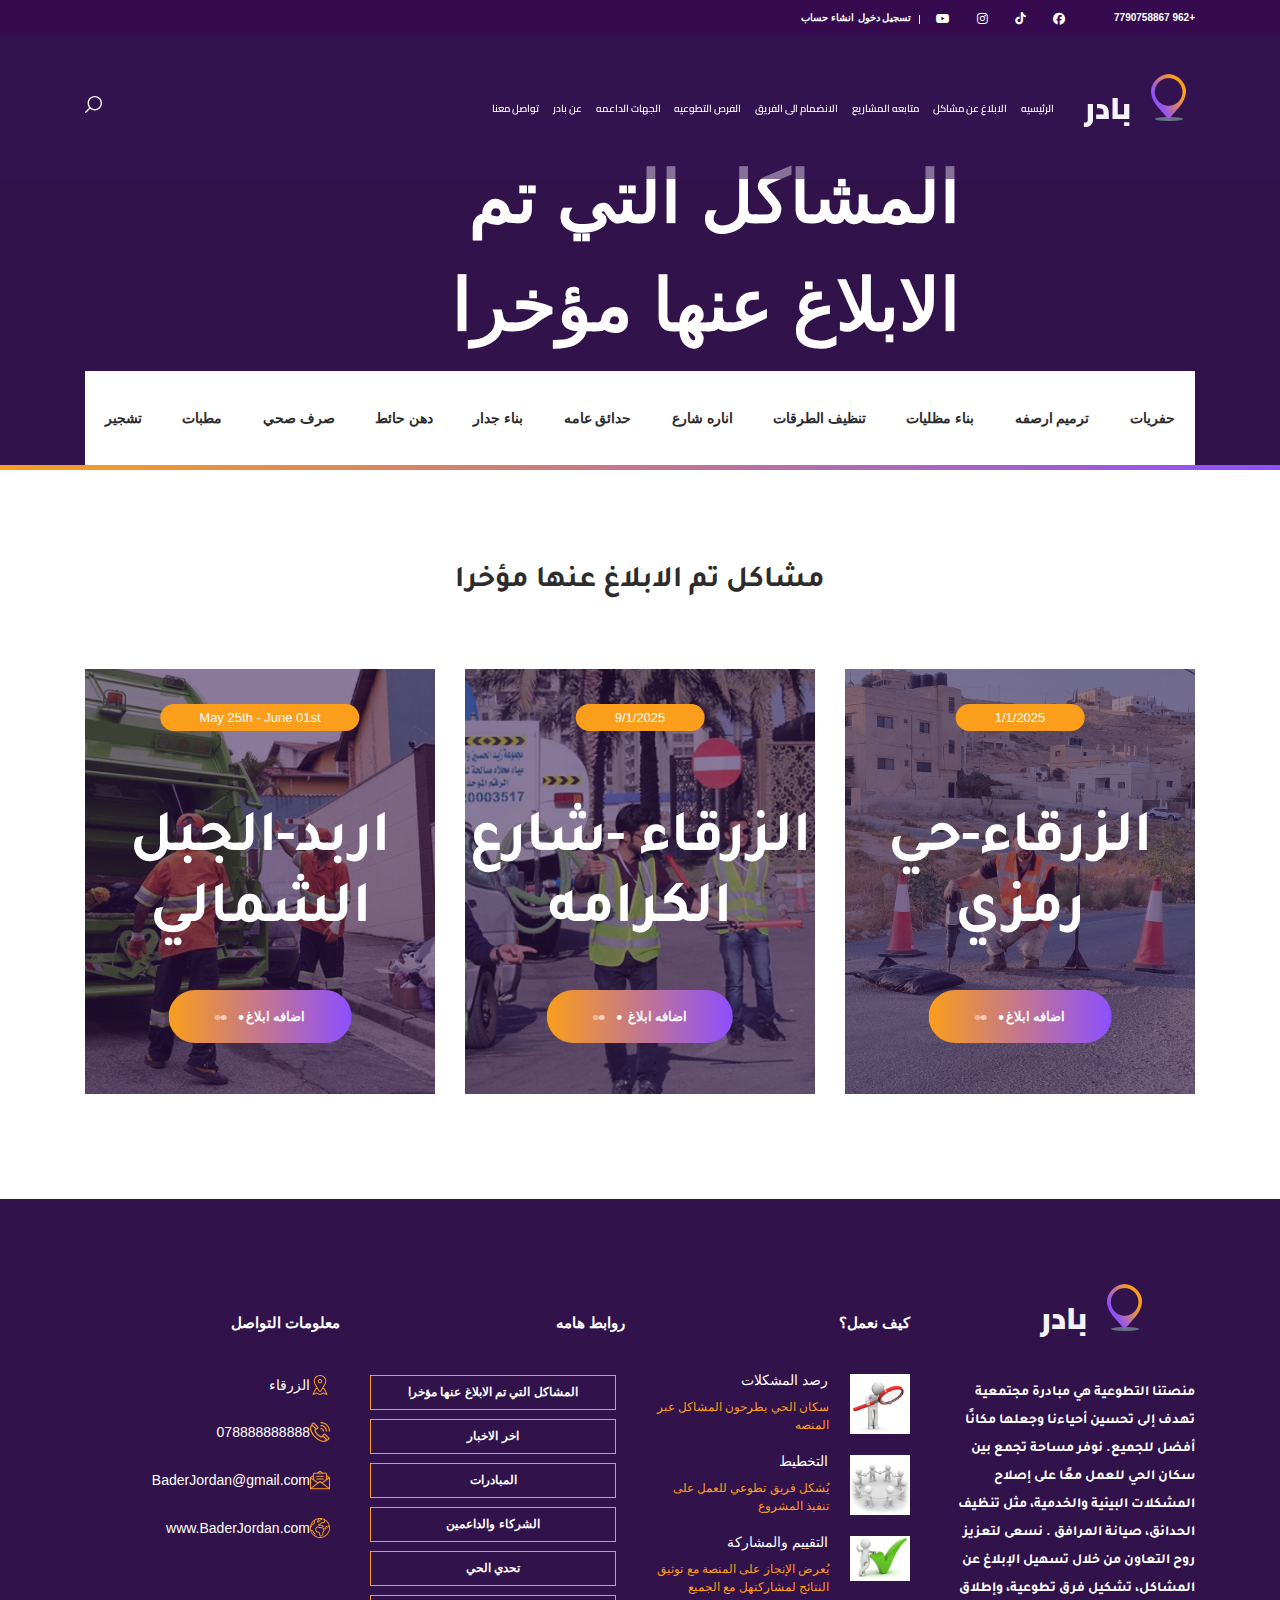
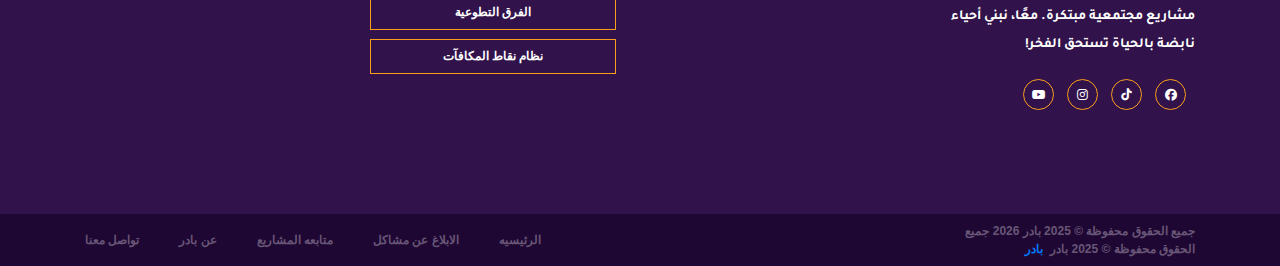
<file: newProplem.html>
<!DOCTYPE html>
<html lang="ar" dir="rtl" >

<head>
	<title>Travelix</title>
	<meta charset="utf-8">
	<meta http-equiv="X-UA-Compatible" content="IE=edge">
	<meta name="description" content="Travelix Project">
	<meta name="viewport" content="width=device-width, initial-scale=1">
	<link rel="stylesheet" type="text/css" href="styles/bootstrap4/bootstrap.min.css">
    <link href="https://cdnjs.cloudflare.com/ajax/libs/font-awesome/6.5.1/css/all.min.css" rel="stylesheet">

	<link rel="stylesheet" type="text/css" href="styles/main_styles.css">
	<link rel="stylesheet" type="text/css" href="styles/responsive.css">
    <link rel="stylesheet" type="text/css" href="styles/contact_styles.css">
    <link rel="stylesheet" type="text/css" href="styles/contact_responsive.css">
    <link rel="stylesheet"  href="./styles/ReportProblem.css">

</head>

<body>

	<div class="super_container">

		<!-- Header -->

		<header class="header">

			<!-- Top Bar -->

			<div class="top_bar">
				<div class="container">
					<div class="row">
						<div class="col d-flex flex-row">
							<div class="phone">+962 7790758867</div>
							<div class="social">
                                     <li class="social_list_item"><a href="https://www.facebook.com/share/1DnqRiSAZd/?mibextid=wwXIfr"><i class="fab fa-facebook"></i></a></li>
                                     <li class="social_list_item"><a href="tiktok.com/@hussam_abbas?_t=8o8JuqzzK3V&_r=1">              <i class="fab fa-tiktok"></i></a></li>
                                     <li class="social_list_item"><a href="https://www.instagram.com/hussam_abbass?igsh=eXgzNmVuN21sMG9i"><i class="fab fa-instagram"></i></a></li>
                                     <li class="social_list_item"><a href="youtube.com/@hussam_abbaas"><i class="fab fa-youtube"></i></a></li>
								</ul>
							</div>
							<div class="user_box ml-auto">
								<div class="user_box_login user_box_link"><a href="#">تسجيل دخول</a></div>
								<div class="user_box_register user_box_link"><a href="#">انشاء حساب</a></div>
							</div>
						</div>
					</div>
				</div>
			</div>

			<!-- Main Navigation -->

			<nav class="main_nav">
				<div class="container">
					<div class="row">
						<div class="col main_nav_col d-flex flex-row align-items-center justify-content-start">
							<div class="logo_container">
								<div class="logo"><a href="index.html"><img src="images/logo.png" alt="">بادر </a></div>
							</div>
							<div class="main_nav_container ml-auto">
								<ul class="main_nav_list">
									<li class="main_nav_item"><a href="index.html">الرئيسيه</a></li>
									<li class="main_nav_item"><a href="ReportProblem.html"> الابلاغ عن مشاكل</a></li>
									<li class="main_nav_item"><a href="FollowUpProjects.html">متابعه المشاريع</a></li>
									<li class="main_nav_item"><a href="NeighborhoodChallenge.html">الانضمام الى الفريق </a></li>
									<li class="main_nav_item"><a href="FollowUpProjects.html">الفرص التطوعيه </a></li>
									<li class="main_nav_item"><a href="SupportingParties.html">الجهات الداعمه</a></li>
									<li class="main_nav_item"><a href="about.html">عن بادر </a></li>
									<li class="main_nav_item"><a href="contact.html">تواصل معنا </a></li>



								</ul>
							</div>
							<div class="content_search ml-lg-0 ml-auto">
								<svg version="1.1" id="Layer_1" xmlns="http://www.w3.org/2000/svg"
									xmlns:xlink="http://www.w3.org/1999/xlink" x="0px" y="0px" width="17px"
									height="17px" viewBox="0 0 512 512" enable-background="new 0 0 512 512"
									xml:space="preserve">
									<g>
										<g>
											<g>
												<path class="mag_glass" fill="#FFFFFF" d="M78.438,216.78c0,57.906,22.55,112.343,63.493,153.287c40.945,40.944,95.383,63.494,153.287,63.494
											s112.344-22.55,153.287-63.494C489.451,329.123,512,274.686,512,216.78c0-57.904-22.549-112.342-63.494-153.286
											C407.563,22.549,353.124,0,295.219,0c-57.904,0-112.342,22.549-153.287,63.494C100.988,104.438,78.439,158.876,78.438,216.78z
											M119.804,216.78c0-96.725,78.69-175.416,175.415-175.416s175.418,78.691,175.418,175.416
											c0,96.725-78.691,175.416-175.416,175.416C198.495,392.195,119.804,313.505,119.804,216.78z" />
											</g>
										</g>
										<g>
											<g>
												<path class="mag_glass" fill="#FFFFFF" d="M6.057,505.942c4.038,4.039,9.332,6.058,14.625,6.058s10.587-2.019,14.625-6.058L171.268,369.98
											c8.076-8.076,8.076-21.172,0-29.248c-8.076-8.078-21.172-8.078-29.249,0L6.057,476.693
											C-2.019,484.77-2.019,497.865,6.057,505.942z" />
											</g>
										</g>
									</g>
								</svg>
							</div>

							<form id="search_form" class="search_form bez_1">
								<input type="search" class="search_content_input bez_1">
							</form>

							<div class="hamburger">
								<i class="fa fa-bars trans_200"></i>
							</div>
						</div>
					</div>
				</div>
			</nav>

		</header>

		<div class="menu trans_500">
			<div class="menu_content d-flex flex-column align-items-center justify-content-center text-center">
				<div class="menu_close_container">
					<div class="menu_close"></div>
				</div>
				<div class="logo menu_logo"><a href="#"><img src="images/logo.png" alt=""></a></div>
				<ul>
					<li class="menu_item"><a href="index.html">الرئيسيه</a></li>
					<li class="menu_item"><a href="ReportProblem.html">الابلاغ عن مشاكل</a></li>
					<li class="menu_item"><a href="FollowUpProjects.html">متابعه المشاريع</a></li>
					<li class="menu_item"><a href="#">الانضمام الى الفريق </a></li>
					<li class="menu_item"><a href="FollowUpProjects.html">الفرص التطوعيه </a></li>
					<li class="menu_item"><a href="SupportingParties.html">الجهات الداعمه</a></li>
					<li class="menu_item"><a href="about.html">عن بادر</a></li>
					<li class="menu_item"><a href="contact.html"> تواصل معنا</a></li>




				</ul>
			</div>
		</div>

		
	<!-- Home -->

	<div class="home">
        
			<div class="home_slider_container">

		<div class="home_background parallax-window" data-parallax="scroll" data-image-src="images/headercontact.png"></div>
		<div class="home_content">
			<div class="home_title"> 
            المشاكل التي تم الابلاغ عنها مؤخرا</div>
		</div>
            </div>
	</div>

               
    
                  
    
            </div>
		<!-- Search -->

	<div class="search">
		

		<!-- Search Contents -->
		
		<div class="container fill_height">
			
				

		<!-- Search Tabs -->

		<div class="search_tabs_container">
			<div
				class="search_tabs d-flex flex-lg-row flex-column align-items-lg-center align-items-start justify-content-lg-between justify-content-start">
				<div
					class="search_tab d-flex flex-row align-items-center justify-content-lg-center justify-content-start">
                    حفريات </div>
				<div
					class="search_tab d-flex flex-row align-items-center justify-content-lg-center justify-content-start">
					ترميم ارصفه</div>
				<div
					class="search_tab d-flex flex-row align-items-center justify-content-lg-center justify-content-start">
					 بناء مظليات</div>
				<div
					class="search_tab d-flex flex-row align-items-center justify-content-lg-center justify-content-start">
					 تنظيف الطرقات</div>
                    <div
					class="search_tab d-flex flex-row align-items-center justify-content-lg-center justify-content-start">
                    اناره شارع  </div>
                    <div
					class="search_tab d-flex flex-row align-items-center justify-content-lg-center justify-content-start">
                    حدائق عامه   </div>

				    <div
					class="search_tab d-flex flex-row align-items-center justify-content-lg-center justify-content-start">
                     بناء جدار </div>
                    <div
					class="search_tab d-flex flex-row align-items-center justify-content-lg-center justify-content-start">
                    دهن حائط </div>
                    
                    <div
					class="search_tab d-flex flex-row align-items-center justify-content-lg-center justify-content-start">
                    صرف صحي   </div>
                    <div
					class="search_tab d-flex flex-row align-items-center justify-content-lg-center justify-content-start">
                    مطبات   </div>
                    <div
					class="search_tab d-flex flex-row align-items-center justify-content-lg-center justify-content-start">
                    تشجير   </div>

			</div>
		</div>
				</div></div>


		<!-- Intro -->

		<div class="intro">
			<div class="container">
				<div class="row">
					<div class="col">
						
					</div>
				</div>
				<div class="row">
					<div class="col-lg-10 offset-lg-1">
					
					</div>
				</div>
				<div class="col text-center">
					<h2 class="section_title">مشاكل تم الابلاغ عنها مؤخرا</h2>
				</div>
				

					<div class="row intro_items">

						<!-- Intro Item -->

						<div class="col-lg-4 intro_col">
							<div class="intro_item">
								<div class="intro_item_overlay"></div>
								<!-- Image by https://unsplash.com/@dnevozhai -->
								<div class="intro_item_background" style="background-image:url(images/husam.jpeg)">
								</div>
								<div
									class="intro_item_content d-flex flex-column align-items-center justify-content-center">
									<div class="intro_date">1/1/2025</div>
									<div class="button intro_button">
										<div class="button_bcg"></div><a href="ReportProblem.html"> اضافه ابلاغ<span></span><span></span><span></span></a>
									</div>
									<div class="intro_center text-center">
										<h1> الزرقاء-حي رمزي</h1>
									</div>
								</div>
							</div>
						</div>

						<!-- Intro Item -->

						<div class="col-lg-4 intro_col">
							<div class="intro_item">
								<div class="intro_item_overlay"></div>
								<!-- Image by https://unsplash.com/@hellolightbulb -->
								<div class="intro_item_background" style="background-image:url(images/1.webp)">
								</div>
								<div
									class="intro_item_content d-flex flex-column align-items-center justify-content-center">
									<div class="intro_date">9/1/2025</div>
									<div class="button intro_button">
										<div class="button_bcg"></div><a href="ReportProblem.html"> اضافه ابلاغ  <span></span><span></span><span></span></a>
									</div>
									<div class="intro_center text-center">
										<h1>الزرقاء -شارع الكرامه</h1>
										
									</div>
								</div>
							</div>
						</div>

						<!-- Intro Item -->

						<div class="col-lg-4 intro_col">
							<div class="intro_item">
								<div class="intro_item_overlay"></div>
								<!-- Image by https://unsplash.com/@willianjusten -->
								<div class="intro_item_background" style="background-image:url(images/clean.jpg)">
								</div>
								<div
									class="intro_item_content d-flex flex-column align-items-center justify-content-center">
									<div class="intro_date">May 25th - June 01st</div>
									<div class="button intro_button">
										<div class="button_bcg"></div><a href="ReportProblem.html">اضافه ابلاغ<span></span><span></span><span></span></a>
									</div>
									<div class="intro_center text-center">
										<h1>اربد-الجبل الشمالي</h1>
										
									</div>
								</div>
							</div>
						</div>





                        
					</div>
			</div>
		</div>

		
		</div>
	
	<!-- Footer -->

<footer class="footer">
    <div class="container">
        <div class="row">

            <!-- Footer Column -->
            <div class="col-lg-3 footer_column">
                <div class="footer_col">
                    <div class="footer_content footer_about">
                        <div class="logo_container footer_logo">
                            <div class="logo"><a href="#"><img src="images/logo.png" alt="">بادر</a></div>
                        </div>
                        <p class="footer_about_text">منصتنا التطوعية هي مبادرة مجتمعية تهدف إلى تحسين أحياءنا وجعلها مكانًا أفضل للجميع. نوفر مساحة تجمع بين سكان الحي للعمل معًا على إصلاح المشكلات البيئية والخدمية، مثل تنظيف الحدائق، صيانة المرافق .
                             نسعى لتعزيز روح التعاون من خلال تسهيل الإبلاغ عن المشاكل، تشكيل فرق تطوعية، وإطلاق مشاريع مجتمعية مبتكرة. معًا، نبني أحياء نابضة بالحياة تستحق الفخر!</p>
                        <ul class="footer_social_list">
                            <li class="footer_social_item"><a href="https://www.facebook.com/share/1DnqRiSAZd/?mibextid=wwXIfr"><i class="fab fa-facebook"></i></i></a></li>
                            <li class="footer_social_item"><a href="tiktok.com/@hussam_abbas?_t=8o8JuqzzK3V&_r=1">              <i class="fab fa-tiktok"></i></a></li>
                            <li class="footer_social_item"><a href="https://www.instagram.com/hussam_abbass?igsh=eXgzNmVuN21sMG9i"><i class="fab fa-instagram"></i></i></a></li>
                            <li class="footer_social_item"><a href="youtube.com/@hussam_abbaas"><i class="fab fa-youtube"></i></a></li>
                        </ul>
                    </div>
                </div>
            </div>

            <!-- Footer Column -->
            <div class="col-lg-3 footer_column">
                <div class="footer_col">
                    <div class="footer_title"> كيف نعمل؟
                    </div>
                    <div class="footer_content footer_blog">

                        <!-- Footer blog item -->
                        <div class="footer_blog_item clearfix">
                            <div class="footer_blog_image"><img src="images/fotter2.jpg"
                                alt="https://unsplash.com/@bergeryap87"></div>
                            <div class="footer_blog_content">
                                <div class="footer_blog_title"><a href=""> رصد المشكلات
                                </a>
                                </div>
                                <div class="footer_blog_date">سكان الحي يطرحون المشاكل عبر المنصه</div>
                            </div>
                        </div>

                        <!-- Footer blog item -->
                        <div class="footer_blog_item clearfix">
                            <div class="footer_blog_image"><img src="images/fottrer3.jpg"
                                alt="https://unsplash.com/@bergeryap87"></div>
                            <div class="footer_blog_content">
                                <div class="footer_blog_title"><a href="">التخطيط</a>
                                </div>
                                <div class="footer_blog_date">يُشكل فريق تطوعي للعمل على تنفيذ المشروع</div>
                            </div>
                        </div>

                        <!-- Footer blog item -->
                        <div class="footer_blog_item clearfix">
                            <div class="footer_blog_image"><img src="images/fotter4.jpg"
                                    alt="https://unsplash.com/@bergeryap87"></div>
                            <div class="footer_blog_content">
                                <div class="footer_blog_title"><a href="">التقييم والمشاركة</a>
                                </div>
                                <div class="footer_blog_date">يُعرض الإنجاز على المنصة مع توثيق النتائج لمشاركتهل مع الجميع</div>
                            </div>
                        </div>

                    </div>
                </div>
            </div>

            <!-- Footer Column -->
            <div class="col-lg-3 footer_column">
                <div class="footer_col">
                    <div class="footer_title">روابط هامه</div>
                    <div class="footer_content footer_tags">
                        <ul class="tags_list clearfix">
                            <li class="tag_item"><a href="FollowUpProjects.html">المشاكل التي تم الابلاغ عنها مؤخرا</a></li>
                            <li class="tag_item"><a href="#">اخر الاخبار</a></li>
                            <li class="tag_item"><a href="FollowUpProjects.html">المبادرات</a></li>
                            <li class="tag_item"><a href="SupportingParties.html"> الشركاء والداعمين</a></li>
                            <li class="tag_item"><a href="NeighborhoodChallenge.html">تحدي الحي</a></li>
                            <li class="tag_item"><a href="#">الفرق التطوعية</a></li>
                            <li class="tag_item"><a href="#">نظام نقاط المكافآت</a></li>
                        </ul>
                    </div>
                </div>
            </div>

            <!-- Footer Column -->
            <div class="col-lg-3 footer_column">
                <div class="footer_col">
                    <div class="footer_title">معلومات التواصل</div>
                    <div class="footer_content footer_contact">
                        <ul class="contact_info_list">
                            <li class="contact_info_item d-flex flex-row">
                                <div>
                                    <div class="contact_info_icon"><img src="images/placeholder.svg" alt="">
                                    </div>
                                </div>
                                <div class="contact_info_text"> الزرقاء</div>
                            </li>
                            <li class="contact_info_item d-flex flex-row">
                                <div>
                                    <div class="contact_info_icon"><img src="images/phone-call.svg" alt="">
                                    </div>
                                </div>
                                <div class="contact_info_text">078888888888</div>
                            </li>
                            <li class="contact_info_item d-flex flex-row">
                                <div>
                                    <div class="contact_info_icon"><img src="images/message.svg" alt=""></div>
                                </div>
                                <div class="contact_info_text"><a
                                        href="mailto:BaderJordan@gmail.com.com?Subject=Hello"
                                        target="_top">BaderJordan@gmail.com</a></div>
                            </li>
                            <li class="contact_info_item d-flex flex-row">
                                <div>
                                    <div class="contact_info_icon"><img src="images/planet-earth.svg" alt="">
                                    </div>
                                </div>
                                <div class="contact_info_text"><a
                                        href="https://BaderJordan.com">www.BaderJordan.com</a></div>
                            </li>
                        </ul>
                    </div>
                </div>
            </div>

        </div>
    </div>
</footer>

<!-- Copyright -->

<div class="copyright">
    <div class="container">
        <div class="row">
            <div class="col-lg-3 order-lg-1 order-2  ">
                <div class="copyright_content d-flex flex-row align-items-center">
                <div> جميع الحقوق محفوظة © 2025 بادر
                        <script>document.write(new Date().getFullYear());</script>  جميع الحقوق محفوظة © 2025 بادر <i class="fa fa-heart-o" aria-hidden="true"></i>  <a
                            href="" target="_blank">بادر</a>
                        <!-- Link back to Colorlib can't be removed. Template is licensed under CC BY 3.0. -->
                    </div>
                </div>
            </div>
            <div class="col-lg-9 order-lg-2 order-1">
                <div class="footer_nav_container d-flex flex-row align-items-center justify-content-lg-end">
                    <div class="footer_nav">
                        <ul class="footer_nav_list">
                            <li class="footer_nav_item"><a href="index.html">الرئيسيه</a></li>
                            <li class="footer_nav_item"><a href="ReportProblem.html">الابلاغ عن مشاكل </a></li>
                            <li class="footer_nav_item"><a href="FollowUpProjects.html">متابعه المشاريع</a></li>
                            <li class="footer_nav_item"><a href="about.html">عن بادر</a></li>
                            <li class="footer_nav_item"><a href="contact.html">تواصل معنا</a></li>

                        </ul>
                    </div>
                </div>
            </div>
        </div>
    </div>
</div>

</div>

	<script src="js/jquery-3.2.1.min.js"></script>
	<script src="styles/bootstrap4/popper.js"></script>
	<script src="styles/bootstrap4/bootstrap.min.js"></script>
	<script src="plugins/OwlCarousel2-2.2.1/owl.carousel.js"></script>
	<script src="plugins/easing/easing.js"></script>
	<script src="js/custom.js"></script>

</body>

</html>
</file>
<file: styles/main_styles.css>
@charset "utf-8";
/* CSS Document */

/******************************

[Table of Contents]

1. Fonts
2. Body and some general stuff
3. Header
	3.1 Top Bar
	3.2 Logo
	3.3 Main Nav
	3.4 Menu
4. Home
	4.1 Home Slider
	4.2 Home Slider Nav
	4.3 Home Slider Dots
5. Search
6. Section Title
7. Intro
8. CTA
	8.1 CTA Slider
9. Offers
10. Testimonials
	10.1 Testimonials Slider
11. Trending
12. Contact
13. Footer
	13.1 Footer - About
	13.2 Footer - Blog
	13.3 Footer - Tags
	13.4 Footer - Contact Info
14. Copyright


******************************/

/***********
1. Fonts
***********/

@import url('https://fonts.googleapis.com/css?family=Open+Sans:300,400,600,700,800');
@import url('https://fonts.googleapis.com/css2?family=Cairo:wght@300;400;600;700;800&display=swap');
@import url('https://fonts.googleapis.com/css2?family=Amiri:wght@400;700&display=swap');
@import url('https://fonts.googleapis.com/css2?family=Tajawal:wght@400;700&display=swap');



@font-face
{
	font-family: 'Beyond';
	src: url('../fonts/beyond_the_mountains.otf')  format('truetype'),
		 url('../fonts/beyond_the_mountains.ttf')  format('opentype');
}

/*********************************
2. Body and some general stuff
*********************************/

*
{
	margin: 0;
	padding: 0;
	text-shadow: rgba(0,0,0,.01) 0 0 1px;
}
body
{
	direction: rtl;
    text-align: right;
	font-size: 14px;
	font-family: 'Tajawal', sans-serif;
	font-weight: 400;
	background: #FFFFFF;
	color: #a5a5a5;
}
div
{
	display: block;
	position: relative;
	-webkit-box-sizing: border-box;
    -moz-box-sizing: border-box;
    box-sizing: border-box;
}
ul
{
	list-style: none;
	margin-bottom: 0px;
}
p
{
	font-family:'Tajawal', sans-serif;
	font-size: 14px;
	line-height: 2;
	font-weight: 400;
	color: #929191;
	text-shadow: rgba(0,0,0,.01) 0 0 1px;
}
p a
{
	display: inline;
	position: relative;
	color: inherit;
	border-bottom: solid 1px #ffa07f;
	transition: all 200ms ease;
}
a, a:hover, a:visited, a:active, a:link
{
	text-decoration: none;
	text-shadow: rgba(0,0,0,.01) 0 0 1px;
}
p a:active
{
	position: relative;
	color: #FF6347;
}
p a:hover
{
	color: #FFFFFF;
	background: #ffa07f;
}
p a:hover::after
{
	opacity: 0.2;
}
::selection
{
	
}
p::selection
{
	
}
h1{font-size: 48px;}
h2{font-size: 36px;}
h3{font-size: 24px;}
h4{font-size: 18px;}
h5{font-size: 14px;}
h1, h2, h3, h4, h5, h6
{
	font-family:'Tajawal', sans-serif ;
	-webkit-font-smoothing: antialiased;
	-webkit-text-shadow: rgba(0,0,0,.01) 0 0 1px;
	text-shadow: rgba(0,0,0,.01) 0 0 1px;
}

.form-control
{
	color: #db5246;
}
section
{
	display: block;
	position: relative;
	box-sizing: border-box;
}
.clear
{
	clear: both;
}
.clearfix::before, .clearfix::after
{
	content: "";
	display: table;
}
.clearfix::after
{
	clear: both;
}
.clearfix
{
	zoom: 1;
}
.float_left
{
	float: left;
}
.float_right
{
	float: right;
}
.trans_200
{
	-webkit-transition: all 200ms ease;
	-moz-transition: all 200ms ease;
	-ms-transition: all 200ms ease;
	-o-transition: all 200ms ease;
	transition: all 200ms ease;
}
.trans_300
{
	-webkit-transition: all 300ms ease;
	-moz-transition: all 300ms ease;
	-ms-transition: all 300ms ease;
	-o-transition: all 300ms ease;
	transition: all 300ms ease;
}
.trans_400
{
	-webkit-transition: all 400ms ease;
	-moz-transition: all 400ms ease;
	-ms-transition: all 400ms ease;
	-o-transition: all 400ms ease;
	transition: all 400ms ease;
}
.trans_500
{
	-webkit-transition: all 500ms ease;
	-moz-transition: all 500ms ease;
	-ms-transition: all 500ms ease;
	-o-transition: all 500ms ease;
	transition: all 500ms ease;
}
.fill_height
{
	height: 100%;
}
.super_container
{
	width: 100%;
	overflow: hidden;
}
.prlx_parent
{
	overflow: hidden;
}
.prlx
{
	height: 130% !important;
}
.nopadding
{
	padding: 0px !important;
}
.button
{
	display: inline-block;
	height: 53px;
	border-radius: 27px;
	overflow: hidden;
}
.button_bcg
{
	position: absolute;
	top: 0;
	left: 0;
	width: 200%;
	height: 100%;
	background: linear-gradient(to right, #fa9e1b, #8d4fff, #fa9e1b);
	z-index: -1;
	-webkit-transition: all 400ms ease;
	-moz-transition: all 400ms ease;
	-ms-transition: all 400ms ease;
	-o-transition: all 400ms ease;
	transition: all 400ms ease;
}
.button:hover .button_bcg
{
	left: -100%;
}
.button a
{
	display: block;
	font-size: 13px;
	font-weight: 700;
	color: #fff;
	text-transform: uppercase;
	line-height: 53px;
	padding-left: 46px;
	padding-right: 46px;
	white-space: nowrap;
	z-index: 2;
}
.button span
{
	display: inline-block;
	vertical-align: middle;
	width: 5.75px;
	height: 5.63px;
	background: #FFFFFF;
	border-radius: 50%;
	margin-right: 2px;
}
.button span:first-child
{
	margin-left: 10px;
}
.button span:nth-child(2)
{
	opacity: 0.6;
}
.button span:last-child
{
	opacity: 0.4;
	margin-right: 0px;
}

/*********************************
3. Header
*********************************/

.header
{
	position: fixed;
	width: 100%;
	background: rgba(54, 19, 84, 0.6);
	z-index: 12;
}
.header.scrolled
{
	background: rgba(54, 19, 84, 0.85);
}

/*********************************
3.1 Top Bar
*********************************/

.top_bar
{
	width: 100%;
	height: 36px;
	background: #350a4e;
	
	transition: all 400ms ease;
}
.header.scrolled .top_bar
{
	visibility: hidden;
	opacity: 0;
	height: 0px;
}
.phone
{
	display: inline-block;
	margin-left: 36px;
	line-height: 36px;
	font-size: 10px;
	font-weight: 600;
	color: #FFFFFF;
}
.social_list_item
{
	position: relative;
	display: inline-block;
	margin-right: 3px;
}

.social_list_item a
{
	display: block;
	width: 100%;
	padding-left: 10px;
	padding-right: 10px;
	line-height: 36px;
}
.social_list_item:hover a i
{
	color: #fa9e1c;
}
.social_list_item a i
{
	font-size: 12px;
	color: #FFFFFF;
	transition: all 200ms ease;
}
.social_list_item a:hover
{
	color: #FFFFFF;
}
.user_box_link
{
	display: inline-block;
}
.user_box_link a
{
	display: block;
	font-size: 10px;
	line-height: 36px;
	font-weight: 600;
	color: #FFFFFF;
}
.user_box_link a:hover
{
	color: #fa9e1c;
}
.user_box_login
{
	margin-right: 15px;
}
.user_box_login::after
{
	display: block;
	position: absolute;
	top: 15px;
	right: -9px;
	background: #FFFFFF;
	width: 1px;
	height: 9px;
	content: '';
}
.main_nav_col
{
	height: 143px;
	
	transition: all 400ms ease;
}
.header.scrolled .main_nav_col
{
	height: 100px;
}

/*********************************
3.2 Logo
*********************************/

.logo_container
{

	transform: translateY(-6px);
}
.header.scrolled .logo_container
{

	transform: none;
}
.logo a
{
	font-family: 'Cairo', sans-serif;
	font-size: 30px;
	color: #f4f4f8;
	font-weight: 1000;
}
.logo a img
{
	display: inline-block;
	vertical-align: baseline;
	margin-right: 9px;
	margin-left: 20px;
	transform: translateY(2px);
}

/*********************************
3.3 Main Nav
*********************************/

.main_nav_container
{
	margin-right: 20px;
}
.main_nav_item
{
	position: relative;
	display: inline-block;
	margin-right: 10px;
}

.main_nav_item a
{
	font-family: 'Cairo', sans-serif;
	font-size: 10px;
	font-weight: 600;
	color: #FFFFFF;
	text-transform: uppercase;
	padding-bottom: 10px;
	padding-top: 10px;
}
.main_nav_item::after
{
	display: block;
	position: absolute;
	left: -1px;
	bottom: -11px;
	width: calc(100% + 2px);
	height: 2px;
	background: linear-gradient(to right, #fa9e1b, #8d4fff);
	content: '';
	opacity: 0;
	
	transition: all 200ms ease;
}
.main_nav_item:hover::after
{
	opacity: 1;
}
.content_search
{
	cursor: pointer;
}
.header.scrolled .content_search
{
	transform: none;
}
.mag_glass
{
	transition: all 200ms ease;
}
.content_search img
{
	width: 17px;
	height: 17px;
}
.content_search:hover .mag_glass
{
	fill: #fa9e1c;
}
.search_form
{
	position: absolute;
	left: 15px;
	top: 120px;
	width: 237px;
	height: 40px;
	visibility: hidden;
	opacity: 0;
}
.search_form.active
{
	top: 105px;
	visibility: visible;
	opacity: 1;
}
.search_content_input
{
	width: 100%;
	height: 100%;
	background: #FFFFFF;
	color: #1b0b32;
	padding-left: 20px;
	outline: none !important;
	border: none !important;
	box-shadow: 0px 8px 20px rgba(0,0,0,0.15);
}
.bez_1
{
	
	transition: all 0.3s cubic-bezier(0.7, 0, 0.3, 1);
}

/*********************************
3.4 Menu
*********************************/

.hamburger
{
	display: none;
	
	transform: translateY(-3px);
	cursor: pointer;
	margin-left: 20px;
}
.header.scrolled .hamburger
{
	transform: none;
}
.hamburger i
{
	font-size: 24px;
	color: #FFFFFF;
}
.hamburger:hover i
{
	color: #fa9e1c;
}
.menu
{
	position: fixed;
	width: 100vw;
	height: 100vh;
	background: linear-gradient(to right, #fa9e1b, #8d4fff);
	z-index: 100;
	opacity: 0;
	visibility: hidden;
}
.menu.active
{
	opacity: 0.95;
	visibility: visible;
}
.menu_content
{
	width: 100%;
	height: 100%;
}
.menu_item
{
	position: relative;
	margin-bottom: 3px;
}
.menu_item:last-child
{
	margin-bottom: 0px;
}
.menu_logo
{
	margin-bottom: 28px;
}
.menu_logo a img
{
	width: 40px !important;
}
.menu_item a
{
	display: inline-block;
	position: relative;
	font-family: 'Beyond';
	font-size: 36px;
	color: #FFFFFF;
	font-weight: 400;
}
.menu_item a::after
{
	display: block;
	position: absolute;
	top: 60%;
	left: 0;
	width: 0;
	height: 4px;
	background: #FFFFFF;
	letter-spacing: 2px;
	content: '';
	z-index: 10;
	pointer-events: none;
	transition: all 400ms ease;
}
.menu_item:hover a::after
{
	width: 100%;
}
.menu_close_container
{
	position: absolute;
	top: 94px;
	right: 122px;
	width: 21px;
	height: 21px;
	cursor: pointer;
	transform: rotate(45deg);
}
.menu_close
{
	top: 9px;
	width: 21px;
	height: 3px;
	background: #FFFFFF;
	transition: all 200ms ease;
}
.menu_close::after
{
	display: block;
	position: absolute;
	top: -9px;
	left: 9px;
	content: '';
	width: 3px;
	height: 21px;
	background: #FFFFFF;
	transition: all 200ms ease;
}
.menu_close_container:hover .menu_close,
.menu_close_container:hover .menu_close::after
{
	background: #fa9e1c;
}

/*********************************
4. Home
*********************************/

.home
{
	width: 100%;
	height: 100vh;
}


/*********************************
4.1 Home Slider
*********************************/

.home_slider_container
{
	position: absolute;
	top: 0;
	left: 0;
	width: 100%;
	height: 100%;
	z-index: 10;
	background: #31124b;
}
.home_slider
{
	width: 100%;
	height: 100%;
}
.home_slider_item
{
	width: 100%;
	height: 100%;
}
.home_slider_background
{
	position: absolute;
	top: 0;
	left: 0;
	width: 100%;
	height: 100%;
	background-repeat: no-repeat;
	background-size:cover;
	background-position: center center;
	opacity:0.5;
}
.home_slider_content
{
	position: absolute;
	top: 50%;
	left: 50%;
	transform: translate(-50%, -50%);
	z-index: 11;
}
.home_slider_content h1
{
	margin-bottom: 0px;
}
.home_slider_content h1:first-child
{
	font-size: 112px;
	font-weight: 900;
	color: #FFFFFF;
	text-transform: uppercase;
}
.home_slider_content h1:nth-child(2)
{
	font-family: 'Beyond';
	font-size: 100px;
	color: #FFFFFF;
	margin-top: -34px;
}
.home_slider_button
{
	margin-top: 70px;
}
.flipInX
{
	animation-delay: 600ms;
}

/*********************************
4.2 Home Slider Nav
*********************************/

.home_slider_nav
{
	position: absolute;
	top: 50%;
	transform: translateY(-50%);
	z-index: 11;
	cursor: pointer;
}
.home_slider_prev
{
	left: 50px;
}
.home_slider_next
{
	right: 50px;
}
.home_slider_prev:hover .nav_path,
.home_slider_prev:hover .nav_arrow
{
	fill: url(#home_grad_prev);
}
.home_slider_next:hover .nav_arrow,
.home_slider_next:hover .nav_path
{
	fill: url(#home_grad_next);
}

/*********************************
4.3 Home Slider Dots
*********************************/

.home_slider_dots
{
	position: absolute;
	right: 50px;
	bottom: 45px;
	z-index: 10;
}
.home_slider_custom_dots
{

}
.home_slider_custom_dot
{
	display: inline-block;
	position: relative;
	height: 35px;
	line-height: 35px;
	color: #FFFFFF;
	cursor: pointer;
	font-size: 13px;
	font-weight: 600;
	transition: all 200ms ease;
}
.home_slider_custom_dot:hover
{
	color: #fa9e1c;
}
.home_slider_custom_dot:hover.active div
{
	border-color: #fa9e1c;
}
.home_slider_custom_dot.active
{
	padding-left: 13px;
	padding-right: 9px;
	margin-right: 3px;
}
.home_slider_custom_dot div
{
	position: absolute;
	top: 0;
	left: 0;
	width: 100%;
	height: 100%;
	border: solid 2px transparent;
	border-radius: 18px;
	transition: all 200ms ease;
}
.home_slider_custom_dot.active div
{
	border: solid 2px #FFFFFF;
}

/*********************************
5. Search
*********************************/

.search
{
	width: 100%;
	height: 5px;
	background: linear-gradient(to right, #fa9e1b, #8d4fff);
	z-index: 10;
	flex-direction: row-reverse; 
	justify-content: space-between; 
}
.search_tabs_container
{
	position: absolute;
	bottom: 100%;
	left: 15px;
	width: calc(100% - 30px);
}
.search_tabs
{
	height: 94px;
	text-align: right;
	direction: rtl; 
}
  
.search_tab
{
	font-size: 14px;
	font-weight: 700;
	color: #2d2c2c;
	text-transform: uppercase;
	text-align: center;
	height: 100%;
	flex-grow: 1;
	background: #FFFFFF;
	cursor: pointer;
	transition: all 200ms ease;
}
.search_tab img
{
	margin-right: 10px;
	transition: all 200ms ease;
}

.search_tab.active
{
	background: #fa9e1b;
	color: #FFFFFF;
}
.search_tab.active img
{
  	filter: brightness(200%) grayscale(100%);
}
.search_tab:hover
{
	background: #fa9e1b;
	color: #FFFFFF;
}
.search_tab:hover img
{
  	filter: brightness(200%) grayscale(100%);
}
.search_panel
{
	display: none !important;
	width: 100%;
	height: 100%;
	-webkit-animation: fadeEffect 1s;
    animation: fadeEffect 1s;
}
.search_panel.active
{
	display: flex!important;
}
/* Fade in tabs */
@-webkit-keyframes fadeEffect {
    from {opacity: 0;}
    to {opacity: 1;}
}

@keyframes fadeEffect {
    from {opacity: 0;}
    to {opacity: 1;}
}
.search_panel_content
{
	width: 100%;
	height: 100%;
}
.search_input
{
	width: 100%;
	height: 46px;
	border: none;
	outline: none;
	padding-left: 15px;
	padding-right: 15px;
	font-size: 13px;
	font-weight: 600;
	color: #929191;
}
.search_item:first-child
{
	width: 13.961%;
}
.search_item:nth-child(2)
{
	width: 13.961%;
}
.search_item:nth-child(3)
{
	width: 13.961%;
}
.search_item:nth-child(4)
{
	width: 13.961%;

}

.search_item div
{
	font-size: 13px;
	font-weight: 700;
	color: #FFFFFF;
	margin-bottom: 14px;
}
.dropdown_item_select
{
	background-image: url(../images/dropdown.png);
	background-position: center right;
	background-repeat: no-repeat;
	border: solid 1px #FFFFFF;
	margin: 0;
	overflow: hidden;
	text-overflow: ellipsis;
	white-space: nowrap;
	cursor: pointer;
}
.dropdown_item_select::-ms-expand
{
    display: none;
}
.dropdown_item_select:hover
{
	border: solid 1px #fa9e1c;
}
.dropdown_item_select:focus
{
	outline-color: #fa9e1c;
}
.search_button
{
	font-size: 13px;
	font-weight: 700;
	color: #fff;
	text-transform: uppercase;
	line-height: 53px;
	padding-left: 46px;
	padding-right: 46px;
	background: #31124b;
	
	transform: translateY(15px);
	border: none;
	outline: none;
	cursor: pointer;
}
.search_button:hover
{
	opacity: 0.8;
}

/*********************************
6. Section Title
*********************************/

.section_title
{
	font-size: 30px;
	font-weight: 700;
	color: #2d2c2c;
	margin-top: -8px;
	text-transform: uppercase;
}

/*********************************
7. Intro
*********************************/

.intro
{
	width: 100%;
	padding-top: 100px;
	padding-bottom: 105px;
}
.intro_title
{	margin-top: 100px;
	font-weight: 700;
	color: #2d2c2c;
	/* margin-top: -14px; */
}
.intro_text
{
	margin-top: 21px;
}
.intro_text p
{
	font-size: 20px;
	color: #090909;
	text-align: center;
	line-height: 1.336;
	margin-bottom: 100px;
}
.heder3noan{
	font-weight: 00;
	text-align: center;
	text-decoration: underline;
	color: #090909;
	margin-top: 50px;
}
.intro_items
{
	margin-top: 69px;
}
.intro_item
{
	width: 100%;
	height: 425px;
}
.intro_item_overlay
{
	position: absolute;
	top: 0;
	left: 0;
	width: 100%;
	height: 100%;
	z-index: 2;
	background: rgba(49, 18, 75, 0.55);
}
.intro_item_background
{
	position: absolute;
	top: 0;
	left: 0;
	width: 100%;
	height: 100%;
	background-repeat: no-repeat;
	background-size: cover;
	background-position: center center;
	z-index: 1;
}
.intro_item_content
{
	width: 100%;
	height: 100%;
	z-index: 3;
}
.intro_date
{
	position: absolute;
	top: 35px;
	left: 50%;
	-webkit-transform: translateX(-50%);
	-moz-transform: translateX(-50%);
	-ms-transform: translateX(-50%);
	-o-transform: translateX(-50%);
	transform: translateX(-50%);
	width: auto;
	padding-left: 39px;
	padding-right: 39px;
	white-space: nowrap;
	font-size: 13px;
	font-weight: 400;
	color: #FFFFFF;
	line-height: 27px;
	background: #fa9e1c;
	border-radius: 14px;
}
.intro_button
{
	position: absolute;
	bottom: 51px;
	left: 50%;
	-webkit-transform: translateX(-50%);
	-moz-transform: translateX(-50%);
	-ms-transform: translateX(-50%);
	-o-transform: translateX(-50%);
	transform: translateX(-50%);
}
.intro_center
{

}
.intro_center h1
{
	font-size: 59px;
	font-weight: 700;
	color: #FFFFFF;
	letter-spacing: -0.05em;
}
.intro_price
{
	font-size: 14px;
	font-weight: 400;
	color: #FFFFFF;
	margin-top: -4px;
}
.rating
{
	margin-top: 10px;
}
.rating i
{
	font-size: 19px;
	margin-right: 4px;
}
.rating i:last-child
{
	margin-right: 0px;
}
.rating_1 i:first-child{color: #ffeb8d;}
.rating_2 i:first-child{color: #ffeb8d;}
.rating_2 i:nth-child(2){color: #fed46b;}
.rating_3 i:first-child{color: #ffeb8d;}
.rating_3 i:nth-child(2){color: #fed46b;}
.rating_3 i:nth-child(3){color: #fbb53d;}
.rating_4 i:first-child{color: #ffeb8d;}
.rating_4 i:nth-child(2){color: #fed46b;}
.rating_4 i:nth-child(3){color: #fbb53d;}
.rating_4 i:nth-child(4){color: #fa9e1b;}
.rating_5 i:first-child{color: #ffeb8d;}
.rating_5 i:nth-child(2){color: #fed46b;}
.rating_5 i:nth-child(3){color: #fbb53d;}
.rating_5 i:nth-child(4){color: #fa9e1b;}
.rating_5 i:nth-child(5){color: #ef910a;}

/*********************************
8. CTA
*********************************/

.cta
{
	padding-top: 125px;
	padding-bottom: 116px;
	background: linear-gradient(to right, #fa9e1b, #8d4fff);
}
.cta_background
{
	position: absolute;
	top: 0;
	left: 0;
	width: 100%;
	height: 100%;
	background-repeat: no-repeat;
	background-size: cover;
	background-position: center center;
	opacity: 0.27;
}

/*********************************
8.1 CTA Slider
*********************************/

.cta_slider_container
{

}
.cta_item
{
	padding-top: 75px;
	padding-bottom: 61px;
	padding-left: 90px;
	padding-right: 90px;
	background: #FFFFFF;
}
.cta_title
{
	font-size: 30px;
	font-weight: 700;
	color: #2d2c2c;
	text-transform: uppercase;
}
.cta_text
{
	font-weight: 600;
	line-height: 2.29;
	margin-top: 14px;
	margin-bottom: 0px;
}
.cta_button
{
	margin-top: 38px;
}
.rating_r i::before
{
	font-family: 'FontAwesome';
	content: "\f006";
	font-style: normal;
	font-size: 19px;
	margin-right: 4px;
}
.rating_r_1 i:first-child::before{color: #ffeb8d; content: "\f005";}
.rating_r_2 i:first-child::before{color: #ffeb8d; content: "\f005";}
.rating_r_2 i:nth-child(2)::before{color: #fed46b; content: "\f005";}
.rating_r_3 i:first-child::before{color: #ffeb8d; content: "\f005";}
.rating_r_3 i:nth-child(2)::before{color: #fed46b; content: "\f005";}
.rating_r_3 i:nth-child(3)::before{color: #fbb53d; content: "\f005";}
.rating_r_4 i:first-child::before{color: #ffeb8d; content: "\f005";}
.rating_r_4 i:nth-child(2)::before{color: #fed46b; content: "\f005";}
.rating_r_4 i:nth-child(3)::before{color: #fbb53d; content: "\f005";}
.rating_r_4 i:nth-child(4)::before{color: #fa9e1b; content: "\f005";}
.rating_r_5 i:first-child::before{color: #ffeb8d; content: "\f005";}
.rating_r_5 i:nth-child(2)::before{color: #fed46b; content: "\f005";}
.rating_r_5 i:nth-child(3)::before{color: #fbb53d; content: "\f005";}
.rating_r_5 i:nth-child(4)::before{color: #fa9e1b; content: "\f005";}
.rating_r_5 i:nth-child(5)::before{color: #ef910a; content: "\f005";}
.cta_slider_nav
{
	position: absolute;
	top: 50%;
	-webkit-transform: translateY(-50%);
	-moz-transform: translateY(-50%);
	-ms-transform: translateY(-50%);
	-o-transform: translateY(-50%);
	transform: translateY(-50%);
	z-index: 10;
	cursor: pointer;
}
.cta_slider_prev
{
	left: -75px;
}
.cta_slider_next
{
	right: -75px;
}
.cta_slider_prev:hover .nav_path,
.cta_slider_prev:hover .nav_arrow
{
	fill: url(#cta_grad_prev);
}
.cta_slider_next:hover .nav_path,
.cta_slider_next:hover .nav_arrow
{
	fill: url(#cta_grad_next);
}

/*********************************
9. Offers
*********************************/

.offers
{
	width: 100%;
	padding-top: 105px;
	padding-bottom: 43px;
	background: #f3f6f9;
}
.offers_items
{
	margin-top: 90px;
}
.offers_col
{
	margin-bottom: 83px;
}
.offers_item
{

}
.offers_image_container
{
	width: 100%;
	height: 100%;
}
.offers_image_background
{
	position: absolute;
	top: 0;
	left: 0;
	width: 100%;
	height: 100%;
	background-repeat: no-repeat;
	background-size: cover;
	background-position: center center;
}
.offer_name
{
	position: absolute;
	left: 0;
	bottom: 27px;
	width: 180px;
	height: 33px;
	background: #fa9e1b;
	overflow: hidden;
}
.offer_name a
{
	display: block;
	font-size: 14px;
	font-weight: 700;
	color: #FFFFFF;
	text-transform: uppercase;
	line-height: 35px;
	padding-left: 22px;
}
.offers_content
{
	
}
.offers_price
{
	display: inline-block;
	font-size: 20px;
	font-weight: 700;
	color: #eda84a;
	line-height: 25px;
}
.offers_price span
{
	font-size: 14px;
	font-weight: 400;
	color: #929191;
	margin-left: 12px;
}
.offers_rating
{

}
.offers_rating i::before
{
	font-size: 13px;
	margin-right: 2px;
}
.offers_text
{
	font-size: 14px;
	font-weight: 400;
	color: #929191;
	margin-top: 16px;
}
.offers_icons
{
	margin-top: 17px;
}
.offers_icons_item
{
	display: inline-block;
	margin-right: 15px;
}
.offers_icons_item:last-child
{
	margin-right: 0px;
}
.offers_link
{
	margin-top: 54px;
}
.offers_link a
{
	font-size: 12px;
	font-weight: 700;
	color: #2d2c2c;
	text-transform: uppercase;
	-webkit-transition: all 200ms ease;
	-moz-transition: all 200ms ease;
	-ms-transition: all 200ms ease;
	-o-transition: all 200ms ease;
	transition: all 200ms ease;
}
.offers_link a:hover
{
	color: #fa9e1b;
}

/*********************************
10. Testimonials
*********************************/

.testimonials
{
	width: 100%;
	padding-top: 105px;
	padding-bottom: 105px;
	background: #FFFFFF;
}
.test_border
{
	position: absolute;
	left: 0;
	bottom: 0;
	width: 100%;
	height: 2px;
	background: linear-gradient(to right, #fa9e1b, #8d4fff);
}

/*********************************
10.1 Testimonials Slider
*********************************/

.test_slider_container
{
	width: 100%;
	margin-top: 54px;
}
.test_item
{
	padding-top: 36px;
}
.test_icon
{
	position: absolute;
	top: 0px;
	left: 41px;
	width: 72px;
	height: 72px;
	background: #fa9e1b;
	border-radius: 50%;
	overflow: hidden;
}
.test_icon img
{
	position: relative;
	top: 50%;
	left: 50%;
	-webkit-transform: translate(-50%, -50%);
	-moz-transform: translate(-50%, -50%);
	-ms-transform: translate(-50%, -50%);
	-o-transform: translate(-50%, -50%);
	transform: translate(-50%, -50%);
	width: auto !important;
}
.test_content_container
{
	position: absolute;
	left: 0;
	bottom: 0;
	width: 100%;
	height: 44.1%;
	background: rgba(49, 18, 75, 0.8);
}
.test_content
{
	width: 100%;
	height: 100%;
	padding-left: 38px;
	padding-top: 44px;
	padding-right: 40px;
}
.test_item_info
{
	position: absolute;
	left: 41px;
	bottom: calc(100% - 18px);
	background: #FFFFFF;
	padding-left: 20px;
	padding-right: 21px;
	padding-top: 9px;
	padding-bottom: 10px;
	z-index: 10;
}
.test_name
{
	font-size: 14px;
	font-weight: 700;
	color: #2d2c2c;
	text-transform: uppercase;
}
.test_date
{
	font-size: 11px;
	margin-top: 2px;
	color: #2d2c2c;
	padding-left: 2px;
}
.test_quote_title
{
	font-size: 20px;
	font-weight: 500;
	color: #FFFFFF;
	padding-left: 3px;
}
.test_quote_text
{
	font-weight: 500;
	color: #FFFFFF;
	margin-top: 11px;
}
.test_slider_nav
{
	position: absolute;
	top: 50%;
	-webkit-transform: translateY(-50%);
	-moz-transform: translateY(-50%);
	-ms-transform: translateY(-50%);
	-o-transform: translateY(-50%);
	transform: translateY(-50%);
	z-index: 10;
	cursor: pointer;
}
.test_slider_nav .nav_path,
.test_slider_nav .nav_arrow
{
	fill: #c4ced2;
}
.test_slider_prev
{
	left: -75px;
}
.test_slider_next
{
	right: -75px;
}
.test_slider_prev:hover .nav_path,
.test_slider_prev:hover .nav_arrow
{
	fill: url(#test_grad_prev);
}
.test_slider_next:hover .nav_path,
.test_slider_next:hover .nav_arrow
{
	fill: url(#test_grad_next);
}

/*********************************
11. Trending
*********************************/

.trending
{   
	width: 100%;
	padding-top: 105px;
	padding-bottom: 50px;
	
}
.trending_container
{
	margin-top: 90px;

}
.trending_item
{
	margin-bottom: 55px;
}
.trending_image
{
	width: 82px;
	height: 76px;
	float: left;
}
.trending_image img
{
	width: 100%;
}
.trending_content
{
	padding-left: 94px;
}
.trending_title
{
	margin-top: -5px;
}
.trending_title a
{
	font-size: 16px;
	font-weight: 700;
	color: #2d2c2c;
	text-transform: uppercase;
	
	transition: all 200ms ease;
}
.trending_title a:hover
{
	color: #fa9e1b;
}
.trending_price
{
	font-size: 14px;
	font-weight: 700;
	color: #fa9e1b;
	margin-top: 2px;
}
.trending_location
{
	font-size: 14px;
	font-weight: 400;
	color: #929191;
	text-transform: uppercase;
	margin-top: 5px;
}
.trendingnew{
	color: #000000;
	padding-top: 20px;
}

.buttontrending{


    display: inline-block;
	height: 53px;
	border-radius: 27px;
	overflow: hidden;
	top: 0;
	left: 0;

	height: 100%;
	
	margin-right: 45%;
	margin-top: 8%;
	background: linear-gradient(to right, #fa9e1b, #8d4fff, #fa9e1b);
	z-index: -1;
	transition: all 400ms ease;

}
.buttontrending a
{
	display: block;
	font-size: 13px;
	font-weight: 700;
	color: #fff;
	text-transform: uppercase;
	line-height: 53px;
	padding-left: 46px;
	padding-right: 46px;
	white-space: nowrap;
	z-index: 2;
}
/*********************************
12. Contact
*********************************/

.contact
{
	width: 100%;
	padding-bottom: 105px;
	
}

.contact_title
{
	font-size: 30px;
	font-weight: 700;
	color: #FFFFFF;
}
.contact_form_container
{
	text-align: center;
	padding-top: 74px;
	padding-left: 48px;
	padding-right: 48px;
	padding-bottom: 88px;
	background: linear-gradient(to top right, #fa9e1b, #8d4fff);
}
.contact_form
{	



	margin-top: 52px;
	font-size: 0px;
}
.input_field
{
	height: 48px;
	font-size: 12px;
	font-weight: 400;
	border: none;
	outline: none;
	background: transparent;
	color: #FFFFFF;
	border-bottom: solid 2px #e1e1e1;
}
.contact_form_name
{
	width: calc((100% - 30px) / 2);
	margin-right: 30px;
}
.contact_form_email
{
	width: calc((100% - 30px) / 2);
}
.contact_form_subject
{
	width: 100%;
	margin-top: 11px;
}
.contact_form_message
{
	height: 126px;
	width: 100%;
	border: none;
	outline: none;
	margin-top: 19px;
	background: transparent;
	font-size: 12px;
	font-weight: 400;
	color: #FFFFFF;
	border-bottom: solid 2px #e1e1e1;
	padding-top: 11px;
}
.form_submit_button
{
	font-size: 13px;
	font-weight: 700;
	color: #fff;
	line-height: 53px;
	padding-left: 29px;
	padding-right: 29px;
	background: #31124b;
	transform: translateY(15px);
	border: none;
	outline: none;
	margin-top: 37px;
	cursor: pointer;
}
.form_submit_button:hover
{
	opacity: 0.8;
}
.input_field::-webkit-input-placeholder,
.text_field::-webkit-input-placeholder
{
	font-size: 12px !important;
	font-weight: 400 !important;
	color: #FFFFFF !important;
}

.input_field::input-placeholder,
.text_field::input-placeholder
{
	font-size: 12px !important;
	font-weight: 400 !important;
	color: #FFFFFF !important;
}

/*********************************
13. Footer
*********************************/

.footer
{
	width: 100%;
	padding-top: 113px;
	padding-bottom: 104px;
	background: #31124b;
}
.footer_title
{
	font-size: 15px;
	font-weight: 700;
	color: #FFFFFF;
	
}

/*********************************
13.1 Footer - About
*********************************/

.footer_about
{
	padding-top: 67px;
}
.footer_logo
{
	margin-left: 100px;
	position: absolute;
	left: 0;
	top: -24px;
}
.footer_about_text
{
	font-size: 14px;
	font-weight: 600;
	color: #FFFFFF;
}
.footer_social_item
{
	display: inline-block;
	width: 31px;
	height: 31px;
	border: solid 1px #fa9e1b;
	border-radius: 50%;
	text-align: center;
	transition: all 200ms ease;
	margin-right: 9px;
	
}

.footer_social_item a
{
	display: block;
	position: relative;
	width: 100%;
	height: 100%;
}
.footer_social_item a i
{
	display: block;
	position: relative;
	color: #FFFFFF;
	top: 50%;
	transform: translateY(-50%);
	font-size: 12px;
	transition: all 200ms ease;
}
.footer_social_item:hover
{
	background: #fa9e1b;
}
.footer_social_item:hover a i
{
	color: #31124b;
}

/*********************************
13.2 Footer - Blog
*********************************/

.footer_blog
{
	margin-top: 39px;
}
.footer_blog_item
{
	margin-bottom: 21px;
}
.footer_blog_item:last-child
{
	margin-bottom: 0px;
}
.footer_blog_image
{
	width: 60px;
	height: 60px;
	float: right;
}
.footer_blog_image img
{
	width: 100%;
}
.footer_blog_content
{
	padding-right: 81px;
}
.footer_blog_title
{
	margin-top: -4px;
	padding-right: 1px;
}
.footer_blog_title a
{
	font-size: 14px;
	font-weight: 400;
	color: #FFFFFF;
}
.footer_blog_title a:hover
{
	color: #fa9e1b;
}
.footer_blog_date
{
	font-size: 12px;
	font-weight: 400;
	color: #fa9e1b;
	margin-top: 7px;
}

/*********************************
13.3 Footer - Tags
*********************************/

.footer_tags
{
	margin-top: 40px;
}
.tag_item
{
	height: 35px;
	text-align: center;
	margin-right: 9px;
	margin-bottom: 9px;
	border: solid 1px #fa9e1b;
	transition: all 200ms ease;
}
.tag_item:hover
{
	background: #fa9e1b;
}
.tag_item a
{
	display: block;
	font-size: 12px;
	font-weight: 600;
	color: #FFFFFF;
	line-height: 33px;
	padding-left: 25px;
	padding-right: 25px;
}

/*********************************
13.4 Footer - Contact Info
*********************************/

.contact_info_list
{
	margin-top: 40px;
}
.contact_info_item
{
	margin-bottom: 22px;
}
.contact_info_icon
{
	width: 20px;
	height: 20px;
	margin-right: 10px;
}
.contact_info_icon img
{
	display: block;
	width: 100%;
}
.contact_info_text,
.contact_info_text a
{
	color: #FFFFFF;
	line-height: 2.14;
	margin-top: -4px;
}
.contact_info_item:hover .contact_info_text,
.contact_info_item:hover .contact_info_text a
{
	color: #fa9e1b;
}

/*********************************
14. Copyright
*********************************/

.copyright
{
	background: #1f0733;
}
.copyright_content
{
	height: 52px;
}
.copyright_content div
{
	font-size: 12px;
	font-weight: 600;
	color: #685677;
}
.footer_nav_container
{
	height: 52px;
}
.footer_nav
{
	
}
.footer_nav_list
{
	font-size: 0px;
}
.footer_nav_item
{
	display: inline-block;
	margin-right: 40px;
}
.footer_nav_item a
{
	font-size: 12px;
	font-weight: 600;
	color: #685677;
	text-transform: uppercase;
	line-height: 2;
	-webkit-transition: all 200ms ease;
	-moz-transition: all 200ms ease;
	-ms-transition: all 200ms ease;
	-o-transition: all 200ms ease;
	transition: all 200ms ease;
}
.footer_nav_item a:hover
{
	color: #FFFFFF;
}
/* news */
.containernews {
    max-width: 1200px;
    margin: 0 auto;
    padding: 20px;
}

headernews {
    display: flex;
    justify-content: space-between;
    align-items: center;
    margin-bottom: 20px;
}

headernews h1 {
    font-size: 24px;
    margin: 0;
}

.view-all {
    text-decoration: none;
    color: #300e50;
    font-size: 14px;
}

.news-grid {
    display: grid;
    grid-template-columns: repeat(auto-fill, minmax(250px, 1fr));
    gap: 20px;
}

.news-card {
    background: #fff;
    border: 1px solid #ddd;
    border-radius: 8px;
    overflow: hidden;
    box-shadow: 0 2px 4px rgba(0, 0, 0, 0.1);
    transition: transform 0.3s ease, box-shadow 0.3s ease;
}
.news-card:hover {
    transform: translateY(-10px);
    box-shadow: 0 4px 8px rgba(0, 0, 0, 0.2);
}


.news-image {
    width: 100%;
    height: 150px;
    object-fit: cover;
    opacity: 0;
    animation: fadeIn 1s forwards;
}


@keyframes fadeIn {
    from {
        opacity: 0;
    }
    to {
        opacity: 1;
    }
}
.news-content {
    padding: 15px;
	transition: background-color 0.3s ease;

}
.news-card:hover .news-content {
    background-color: #f0f0f0;
}
.date {
    font-size: 14px;
    color: #8d4fff;

    margin-bottom: 10px;
}

h3 {
    font-size: 18px;
    margin: 0 0 10px;
    color: #000000;
}

.description {
    font-size: 14px;
    color: #2c2c2c;
}
</file>
<file: styles/responsive.css>
@charset "utf-8";
/* CSS Document */

/******************************

[Table of Contents]

1. 1600px
2. 1440px
3. 1280px
4. 1199px
5. 1024px
6. 991px
7. 959px
8. 880px
9. 768px
10. 767px
11. 539px
12. 479px
13. 400px

******************************/

/************
1. 1600px
************/

@media only screen and (max-width: 1600px)
{
	
}

/************
2. 1440px
************/

@media only screen and (max-width: 1440px)
{
	
}

/************
3. 1380px
************/

@media only screen and (max-width: 1380px)
{
	
}

/************
3. 1280px
************/

@media only screen and (max-width: 1280px)
{
	.cta_slider_prev
	{
		left: 15px;
	}
	.cta_slider_next
	{
		right: 15px;
	}
	.cta_slider_nav .nav_path,
	.cta_slider_nav .nav_arrow
	{
		fill: url(#grad);
	}
	.test_slider_prev
	{
		left: 15px;
	}
	.test_slider_next
	{
		right: 15px;
	}
}

/************
4. 1199px
************/

@media only screen and (max-width: 1199px)
{
	.main_nav_container
	{
		margin-right: 121px;
	}
	.home_slider_content h1:first-child
	{
		font-size: 92px;
	}
	.home_slider_content h1:nth-child(2)
	{
		font-size: 80px;
		margin-top: -24px;
	}
	.footer_blog_content
	{
		padding-left: 74px;
	}
}

/************
4. 1100px
************/

@media only screen and (max-width: 1100px)
{
	
}

/************
5. 1024px
************/

@media only screen and (max-width: 1024px)
{
	
}

/************
6. 991px
************/

@media only screen and (max-width: 991px)
{
	.main_nav_container
	{
		display: none;
	}
	.home_slider_content h1:first-child
	{
		font-size: 72px;
	}
	.home_slider_content h1:nth-child(2)
	{
		font-size: 60px;
		margin-top: -18px;
	}
	.home_slider_button
	{
		margin-top: 58px;
	}
	.hamburger
	{
		display: block;
	}
	.search
	{
		height: auto;
		padding-top: 100px;
		padding-bottom: 100px;
	}
	.search_tabs_container
	{
		position: relative;
		bottom: auto;
		left: auto;
		width: auto;
	}
	.search_tabs
	{
		height: auto;
	}
	.search_tab
	{
		height: 62px;
		width: 100%;
		padding-left: 15px;
	}
	.search_tab:first-child
	{
		border-top-left-radius: 0px;
		padding-left: 15px;
	}
	.search_tab:last-child
	{
		border-top-right-radius: 0px;
	}
	.search_panel
	{
		display: none !important;
		margin-top: 50px;
	}
	.search_panel.active
	{
		display: flex!important;
	}
	.search_item
	{
		width: 100% !important;
		margin-bottom: 23px;
	}
	.search_item:last-child
	{
		margin-bottom: 0px;
	}
	.search_button
	{
		margin-top: 9px;
	}
	.intro_col
	{
		margin-bottom: 60px;
	}
	.intro_col:last-child
	{
		margin-bottom: 0px;
	}
	.intro_item
	{
		height: 810px;
	}
	.cta_item
	{
		padding-left: 30px;
		padding-right: 30px;
	}
	.cta_slider_nav
	{
		display: none !important;
	}
	.offers_image_container
	{
		height: 708px;
	}
	.offers_content
	{
		margin-top: 40px;
	}
	.test_slider_nav
	{
		display: none !important;
	}
	.footer_column
	{
		margin-bottom: 60px;
	}
	.footer_column:last-child
	{
		margin-bottom: 0px;
	}
	.copyright
	{
		padding-top: 30px;
		padding-bottom: 30px;
	}
	.copyright_content
	{
		height: auto;
		margin-top: 15px;
	}
	.footer_nav_container
	{
		height: auto;
	}
	.footer_nav_item
	{
		display: block;
	}
}

/************
7. 959px
************/

@media only screen and (max-width: 959px)
{
	
}

/************
8. 880px
************/

@media only screen and (max-width: 880px)
{
	
}

/************
9. 768px
************/

@media only screen and (max-width: 768px)
{
	
}

/************
10. 767px
************/

@media only screen and (max-width: 767px)
{
	.intro_item
	{
		height: 599px;
	}
	.offers_image_container
	{
		height: 524px;
	}
}

/************
11. 575px
************/

@media only screen and (max-width: 575px)
{
	p{font-size: 13px;}
	.top_bar
	{
		display: none;
	}
	.button
	{
		height: 44px;
		border-radius: 22px;
	}
	.button a
	{
		line-height: 44px;
		padding-left: 36px;
		padding-right: 36px;
	}
	.logo a img
	{
		width: 24px;
	}
	.logo a
	{
		font-size: 24px;
	}
	.home_slider_nav
	{
		display: none !important;
	}
	.home_slider_content h1:first-child
	{
		font-size: 48px;
	}
	.home_slider_content h1:nth-child(2)
	{
    	font-size: 43px;
    	margin-top: -12px;	
	}
	.home_slider_button
	{
		margin-top: 45px;
	}
	.home_slider_dots
	{
		display: none !important;
	}
	.main_nav_col
	{
		height: 60px;
	}
	.header.scrolled .main_nav_col
	{
		height: 60px;
	}
	.logo_container
	{
		-webkit-transform: none;
		-moz-transform: none;
		-ms-transform: none;
		-o-transform: none;
		transform: none;
	}
	.content_search
	{
		-webkit-transform: translateY(2px);
		-moz-transform: translateY(2px);
		-ms-transform: translateY(2px);
		-o-transform: translateY(2px);
		transform: translateY(2px);
	}
	.header.scrolled .content_search
	{
		-webkit-transform: translateY(2px);
		-moz-transform: translateY(2px);
		-ms-transform: translateY(2px);
		-o-transform: translateY(2px);
		transform: translateY(2px);
	}
	.hamburger
	{
		-webkit-transform: none;
		-moz-transform: none;
		-ms-transform: none;
		-o-transform: none;
		transform: none;
	}
	.logo a
	{
		font-size: 16px;
	}
	.logo a img
	{
		width: 16px;
		margin-right: 7px;
	}
	.hamburger i
	{
		font-size: 18px;
	}
	.content_search svg
	{
		width: 15px;
		height: 15px;
	}
	.menu_close_container
	{
		top: 15px;
		right: 28px;
	}
	.menu_logo
	{
		margin-bottom: 17px;
	}
	.menu_logo a img
	{
		width: 28px !important;
	}
	.menu_item a
	{
		font-size: 24px;
	}
	.search_button
	{
		line-height: 44px;
	}
	.intro_item
	{
		height: calc((100vw - 30px) / 0.85);
	}
	.section_title
	{
		font-size: 21px;
	}
	.cta_item
	{
		padding-left: 15px;
		padding-right: 15px;
	}
	.cta_title
	{
		font-size: 24px;
	}
	.test_item
	{
		padding-top: 26px;
	}
	.test_icon
	{
		left: 20px;
		width: 52px;
		height: 52px;
	}
	.test_content
	{
		padding-left: 20px;
		padding-right: 20px;
		padding-top: 36px;
	}
	.test_item_info
	{
		left: 20px;
	}
	.test_name
	{
		font-size: 12px;
	}
	.test_date
	{
		font-size: 10px;
	}
	.test_quote_title
	{
		font-size: 16px;
		padding-left: 1px;
	}
	.test_quote_text
	{
		margin-top: 5px;
	}
	.trending_title a
	{
		font-size: 14px;
	}
	.trending_price
	{
		font-size: 12px;
	}
	.trending_location
	{
		font-size: 12px;
	}
	.offers_image_container
	{
		height: calc((100vw - 30px) / 0.974);
	}
	.trending_item
	{
		margin-bottom: 30px;
	}
	.contact_title
	{
		font-size: 24px;
	}
	.contact_form_name
	{
		width: 100%;
		margin-right: 0px;
	}
	.contact_form_email
	{
		width: 100%;
		margin-top: 11px;
	}
	.form_submit_button
	{
		line-height: 44px;
	}
	.footer_about_text
	{
		font-size: 13px;
	}
}

/************
11. 539px
************/

@media only screen and (max-width: 539px)
{
	
}

/************
12. 480px
************/

@media only screen and (max-width: 480px)
{
	
}

/************
13. 479px
************/

@media only screen and (max-width: 479px)
{
	h2{font-size: 24px;}
	p{font-size: 13px;}
	.intro_center h1
	{
		font-size: 36px;
	}
	.intro_text p
	{
		font-size: 16px;
	}
}

/************
14. 400px
************/

@media only screen and (max-width: 400px)
{
	
}
</file>
<file: styles/contact_styles.css>
@charset "utf-8";
/* CSS Document */

/******************************

[Table of Contents]

4. Home
	4.1 Home Slider
	4.2 Home Slider Nav
	4.3 Home Slider Dots
5. Contact Form Section
6. About
7. Travelix Map



******************************/

/***********
1. Fonts
***********/

@import url('https://fonts.googleapis.com/css?family=Open+Sans:300,400,600,700,800');
@font-face
{
	font-family: 'Beyond';
	src: url('../fonts/beyond_the_mountains.otf')  format('truetype'),
		 url('../fonts/beyond_the_mountains.ttf')  format('opentype');
}


/*********************************
4. Home
*********************************/

.home
{
	width: 100%;
	height: 465px;
	background: transparent;
}
.home_background
{
	position: absolute;
	top: 0;
	left: 0;
	width: 100%;
	height: 100%;
	background-repeat: no-repeat;
	background-size: cover;
	background-position: center center;
}
.home_content
{
	position: absolute;
	bottom: 106px;
	left: 50%;
	transform: translateX(-50%);
}
.home_title
{
	font-size: 72px;
	font-weight: 800;
	color: #FFFFFF;
	text-transform: uppercase;
}

/*********************************
5. Contact Form Section
*********************************/

.contact_form_section
{
	padding-top: 105px;
}
.contact_form_container
{
	padding-top: 74px;
	padding-left: 98px;
	padding-right: 98px;
	padding-bottom: 88px;
	background: linear-gradient(to top right, #fa9e1b, #8d4fff);
}
.contact_title
{
	font-size: 30px;
	font-weight: 700;
	color: #FFFFFF;
	
}
.contact_form
{
	margin-top: 52px;
	font-size: 0px;
}
.input_field
{
	height: 48px;
	font-size: 12px;
	font-weight: 400;
	border: none;
	outline: none;
	background: transparent;
	color: #FFFFFF;
	border-bottom: solid 2px #e1e1e1;
}
.contact_form_name
{
	width: calc((100% - 30px) / 2);
	margin-right: 30px;
}
.contact_form_email
{
	width: calc((100% - 30px) / 2);
}

.contact_form_subject
{
	width: 100%;
	margin-right: 30px;
}
.contact_form_message
{
	height: 126px;
	width: 100%;
	margin-right: 30px;
	border: none;
	outline: none;
	margin-top: 19px;
	background: transparent;
	font-size: 12px;
	font-weight: 400;
	color: #FFFFFF;
	border-bottom: solid 2px #e1e1e1;
	padding-top: 11px;
}
.form_submit_button
{
	font-size: 13px;
	font-weight: 700;
	color: #fff;
	text-transform: uppercase;
	line-height: 53px;
	padding-left: 29px;
	padding-right: 29px;
	background: #31124b;
	transform: translateY(15px);
	border: none;
	outline: none;
	margin-top: 37px;
	cursor: pointer;
}
.form_submit_button:hover
{
	opacity: 0.8;
}

.input_field::input-placeholder,
.text_field::input-placeholder
{
	font-size: 12px !important;
	font-weight: 400 !important;
	color: #FFFFFF !important;
}

/*********************************
6. About
*********************************/

.about
{
	padding-top: 105px;
	padding-bottom: 146px;
	z-index: 1;
}
.about_image
{
	position: absolute;
	top: -38px;
	left: 15px;
}
.about_content
{
	padding-top: 93px;
}
.about_logo
{
	position: absolute;
	right: 0;
	top: 4px;
}
.about_logo a
{
	color: #2e2e2e;
	font-weight: 800;
}
.about_text
{
	font-size: 14px;
	font-weight: 600;
	line-height: 2.29;
	color: #929191;
}
.about_social_list
{
	margin-top: 40px;
}
.about_social_item
{
	display: inline-block;
	width: 47px;
	height: 47px;
	border: solid 2px #fa9e1b;
	border-radius: 50%;
	text-align: center;
	transition: all 200ms ease;
	margin-right: 15px;
}
.about_social_item:last-child
{
}
.about_social_item a
{
	display: block;
	position: relative;
	width: 100%;
	height: 100%;
}
.about_social_item a i
{
	display: block;
	position: relative;
	color: #fa9e1b;
	top: 50%;
	transform: translateY(-50%);
	font-size: 20px;
	transition: all 200ms ease;
}
.about_social_item:hover
{
	background: #fa9e1b;
}
.about_social_item:hover a i
{
	color: #FFFFFF;
}
.about_info
{
	padding-top: 100px;
}
.about_info .contact_info_item:last-child
{
	margin-bottom: 0px;
}
.about_info .contact_info_list
{
	margin-top: 0px;
}
.about_info .contact_info_text,
.about_info .contact_info_text a
{
	color: #2e2e2e;
}

/*********************************
7. Travelix Map
*********************************/

.travelix_map
{
	width: 100%;
}
.google_map
{
	width: 100%;
	height: 581px;
}
.map_container
{
	width: 100%;
	height: 100%;
	overflow: hidden;
}
#map
{
	width: 100%;
	height: calc(100% + 30px);
}
</file>
<file: styles/contact_responsive.css>
@charset "utf-8";
/* CSS Document */

/******************************

[Table of Contents]

1. 1600px
2. 1440px
3. 1280px
4. 1199px
5. 1024px
6. 991px
7. 959px
8. 880px
9. 768px
10. 767px
11. 539px
12. 479px
13. 400px

******************************/

/************
1. 1600px
************/

@media only screen and (max-width: 1600px)
{
	
}

/************
2. 1440px
************/

@media only screen and (max-width: 1440px)
{
	
}

/************
3. 1380px
************/

@media only screen and (max-width: 1380px)
{
	
}

/************
3. 1280px
************/

@media only screen and (max-width: 1280px)
{
	
}

/************
4. 1199px
************/

@media only screen and (max-width: 1199px)
{
	.main_nav_container
	{
		margin-right: 121px;
	}
	.footer_blog_content
	{
		padding-left: 74px;
	}
	.about_social_item
	{
		margin-right: 7px;
	}
}

/************
4. 1100px
************/

@media only screen and (max-width: 1100px)
{
	
}

/************
5. 1024px
************/

@media only screen and (max-width: 1024px)
{
	
}

/************
6. 991px
************/

@media only screen and (max-width: 991px)
{
	.main_nav_container
	{
		display: none;
	}
	.hamburger
	{
		display: block;
	}
	.about
	{
		padding-bottom: 105px;
	}
	.about_image
	{
		position: relative;
		width: 100%;
		text-align: center;
		top: auto;
		left: auto;
		margin-top: -38px;
	}
	.about_image img
	{
		max-width: 50vw;
	}
	.about_content
	{
		margin-top: 20px;
	}
	.about_info
	{
		padding-top: 90px;
	}
	.footer_column
	{
		margin-bottom: 60px;
	}
	.footer_column:last-child
	{
		margin-bottom: 0px;
	}
	.copyright
	{
		padding-top: 30px;
		padding-bottom: 30px;
	}
	.copyright_content
	{
		height: auto;
		margin-top: 15px;
	}
	.footer_nav_container
	{
		height: auto;
	}
	.footer_nav_item
	{
		display: block;
	}
}

/************
7. 959px
************/

@media only screen and (max-width: 959px)
{
	
}

/************
8. 880px
************/

@media only screen and (max-width: 880px)
{
	
}

/************
9. 768px
************/

@media only screen and (max-width: 768px)
{
	.home_title
	{
		font-size: 48px;
	}
	.contact_form_container
	{
		padding-left: 30px;
		padding-right: 30px;
	}
}

/************
10. 767px
************/

@media only screen and (max-width: 767px)
{

}

/************
11. 575px
************/

@media only screen and (max-width: 575px)
{
	p{font-size: 13px;}
	h1{font-size: 28px;}
	.top_bar
	{
		display: none;
	}
	.button
	{
		height: 44px;
		border-radius: 22px;
		line-height: 44px;
	}
	.button a
	{
		line-height: 44px;
		padding-left: 36px;
		padding-right: 36px;
	}
	.logo a img
	{
		width: 24px;
	}
	.logo a
	{
		font-size: 24px;
	}
	.main_nav_col
	{
		height: 60px;
	}
	.header.scrolled .main_nav_col
	{
		height: 60px;
	}
	.logo_container
	{
		
		transform: none;
	}
	.content_search
	{
		
		transform: translateY(2px);
	}
	.header.scrolled .content_search
	{
		
		transform: translateY(2px);
	}
	.hamburger
	{
		
		transform: none;
	}
	.logo a
	{
		font-size: 16px;
	}
	.logo a img
	{
		width: 16px;
		margin-right: 7px;
	}
	.hamburger i
	{
		font-size: 18px;
	}
	.content_search svg
	{
		width: 15px;
		height: 15px;
	}
	.menu_close_container
	{
		top: 15px;
		right: 28px;
	}
	.menu_logo
	{
		margin-bottom: 17px;
	}
	.menu_logo a img
	{
		width: 28px !important;
	}
	.menu_item a
	{
		font-size: 24px;
	}
	.section_title
	{
		font-size: 21px;
	}
	.home
	{
		width: 100%;
		height: 375px;
		background: transparent;
	}
	.home_title
	{
		font-size: 24px;
	}
	.contact_title
	{
		font-size: 24px;
	}
	.about_content
	{
		padding-top: 61px;
		margin-top: 37px;
	}
	.about_text
	{
		font-size: 13px;
	}
	.about_info
	{
		padding-top: 70px;
	}
	.contact_info_text
	{
		font-size: 13px;
	}
	.about_social_item
	{
		width: 40px;
		height: 40px;
	}
	.about_social_item a i
	{
		font-size: 18px;
	}
	.google_map
	{
		height: 75vh;
	}
	.footer_about
	{
		padding-top: 47px;
	}
	.footer_about_text
	{
		font-size: 13px;
	}
}

/************
11. 539px
************/

@media only screen and (max-width: 539px)
{
	
}

/************
12. 480px
************/

@media only screen and (max-width: 480px)
{
	
}

/************
13. 479px
************/

@media only screen and (max-width: 479px)
{
	h2{font-size: 24px;}
	p{font-size: 13px;}
	.contact_form_container
	{
		padding-left: 15px;
		padding-right: 15px;
	}
}

/************
14. 400px
************/

@media only screen and (max-width: 400px)
{
	
}
</file>
<file: styles/NeighborhoodChalleng.e.css>
.filter-buttons {
    margin-bottom: 20px;
}

.filter-btn {
    padding: 10px 20px;
    margin: 5px;
    border: none;
    border-radius: 5px;
    cursor: pointer;
    background-color: #007bff;
    color: white;
    font-size: 16px;
    transition: background-color 0.3s ease;
}

.filter-btn:hover {
    background-color: #40006b;
}

/* تحسين التصميم الأساسي */
body {
font-family: 'Arial', sans-serif;
line-height: 1.6;
color: #333;
margin: 0;
padding: 0;
background-color: #f9f9f9;
}
.contact_form_container{
    margin-top: 10%;
    margin-right: 25%;
    margin-bottom: 10%;
    width: 50%;
     
}
.project {
text-align: right;
}

.Nchallenge-info {
padding: 20px;
background-color: white;
margin: 20px auto;
max-width: 900px;
box-shadow: 0 4px 15px rgba(0, 0, 0, 0.1);
border-radius: 10px;
animation: fadeIn 1s ease-out;
color: black;
}

.Nchallenge-in {
margin-bottom: 10%;
}

.Nchallenge-info ul {
list-style: none;
margin-top: 20px;
color: black;
}

.Nchallenge-info ul li {
font-size: 1.2rem;
margin: 10px 0;
line-height: 1.8;
}

.Ncta {
margin-top: 40px;
}

.Nregister-btn {
background-color: #000000;
color: white;
padding: 15px 30px;
font-size: 1.2rem;
border: none;
cursor: pointer;
border-radius: 5px;
box-shadow: 0 4px 10px rgba(0, 0, 0, 0.1);
transition: all 0.3s ease;
}

.Nregister-btn:hover {
background-color: #5e156f;
box-shadow: 0 6px 12px rgba(0, 0, 0, 0.2);
}

.Nform-section {
background-color: #fff;
margin: 20px auto;
padding: 20px;
max-width: 600px;
box-shadow: 0 0 10px rgba(0, 0, 0, 0.1);
border-radius: 10px;
display: none;
}

.Nform-section form {
display: flex;
flex-direction: column;
}

.Nform-section form label {
margin: 0px 0;
font-size: 1rem;
font-weight: bold;
margin-bottom: 5px;
color: rgb(11, 7, 7);
}

.Nform-section form input,
.Nform-section form select {
padding: 10px;
margin-bottom: 20px;
font-size: 1rem;
border: 1px solid #ccc;
border-radius: 5px;
transition: border-color 0.3s ease, box-shadow 0.3s ease;
}

.Nform-section form input:focus,
.Nform-section form select:focus {
outline: none;
border-color: #e74c3c;
box-shadow: 0 0 5px rgba(231, 76, 60, 0.5);
}

.Nform button {
padding: 10px 20px;
background-color: #ffffff;
color: white;
border: none;
border-radius: 5px;
cursor: pointer;
transition: all 0.3s ease;
}

.Nform button:hover {
background-color: #c0392b;
transform: scale(1.05);
}

.Nform input[type="checkbox"] {
margin-top: 10px;
}

 .radio-group {
margin-top: 15px;
text-align: right; /* جعل المجموعة بأكملها إلى اليمين */
}

.Nform .radio-group input[type="radio"] {
margin-right: 5px; /* تعديل المسافة بين الزر والنص */
}

/* تأثير التحميل */
.Nloading {
position: fixed;
top: 0;
left: 0;
width: 100%;
height: 100%;
background-color: rgba(0, 0, 0, 0.6);
display: flex;
justify-content: center;
align-items: center;
color: white;
font-size: 1.5rem;
z-index: 9999;
display: none;
}

/* Animation */
@keyframes fadeIn {
0% {
    opacity: 0;
    transform: translateY(-20px);
}
100% {
    opacity: 1;
    transform: translateY(0);
}
}

/* Responsive Design */
@media (max-width: 768px) {
.Nregister-btn {
    font-size: 1rem;
    padding: 12px 25px;
}

.Nchallenge-info {
    padding: 15px;
}

.Nform-section {
    padding: 15px;
}

.Nform-section form input,
.Nform-section form select {
    font-size: 0.9rem;
    padding: 8px;
}
}

@media (max-width: 480px) {
.Nchallenge-info {
    padding: 10px;
    margin: 10px;
}

.Nregister-btn {
    font-size: 0.9rem;
    padding: 10px 20px;
}

.Nform-section {
    padding: 10px;
}

.Nform-section form input,
.Nform-section form select {
    font-size: 0.8rem;
    padding: 6px;
}
}
</file>
<file: styles/ReportProblem.css>
body {
    font-family: Arial, sans-serif;
}
reportHeader {
    display: flex;
    justify-content: space-between;
	background: linear-gradient(to top right, #fa9e1b, #8d4fff);
    padding: 10px 20px;
    color: white;
}
reportHeader div {
    padding: 0 10px;
    cursor: pointer;
}
.report {
    
    background-color: #fff;
    padding: 20px;
    margin: 200px auto;

    border-radius: 8px;
    box-shadow: 0 4px 6px rgba(0, 0, 0, 0.1);
}

.report h1 {
    font-size: 24px;
    color: #000000;
    margin-bottom: 20px;
    text-align: center;
}

.report .form-group, .report .details, .report .checkbox-group  {
    margin-bottom: 15px;
    margin-right: 50px;
}

.report label {
    display: block;
    margin-bottom: 5px;
    color: #000000;

}


.report input[type="text"] {
    width: 100%;
    padding: 10px;
    border: 1px solid #ddd;
    border-radius: 5px;
    outline: none;
    transition: border-color 0.3s;
}

.report input[type="text"]:focus {
	background-color: rgb(128, 118, 132);
}
.map-container {
    margin: 20px 0;
    height: 300px;
    border: 1px solid #ccc;}

.report button {
	background: linear-gradient(to top right, #fa9e1b, #8d4fff);
    color: #fff;
    padding: 10px 15px ;
    border: none;
    border-radius: 5px;
    cursor: pointer;
    margin-right: 750px;

    transition: background-color 0.3s;
}

.report button:hover {
	background: linear-gradient(to top right, #fa9e1b, #8d4fff);
}
</file>
